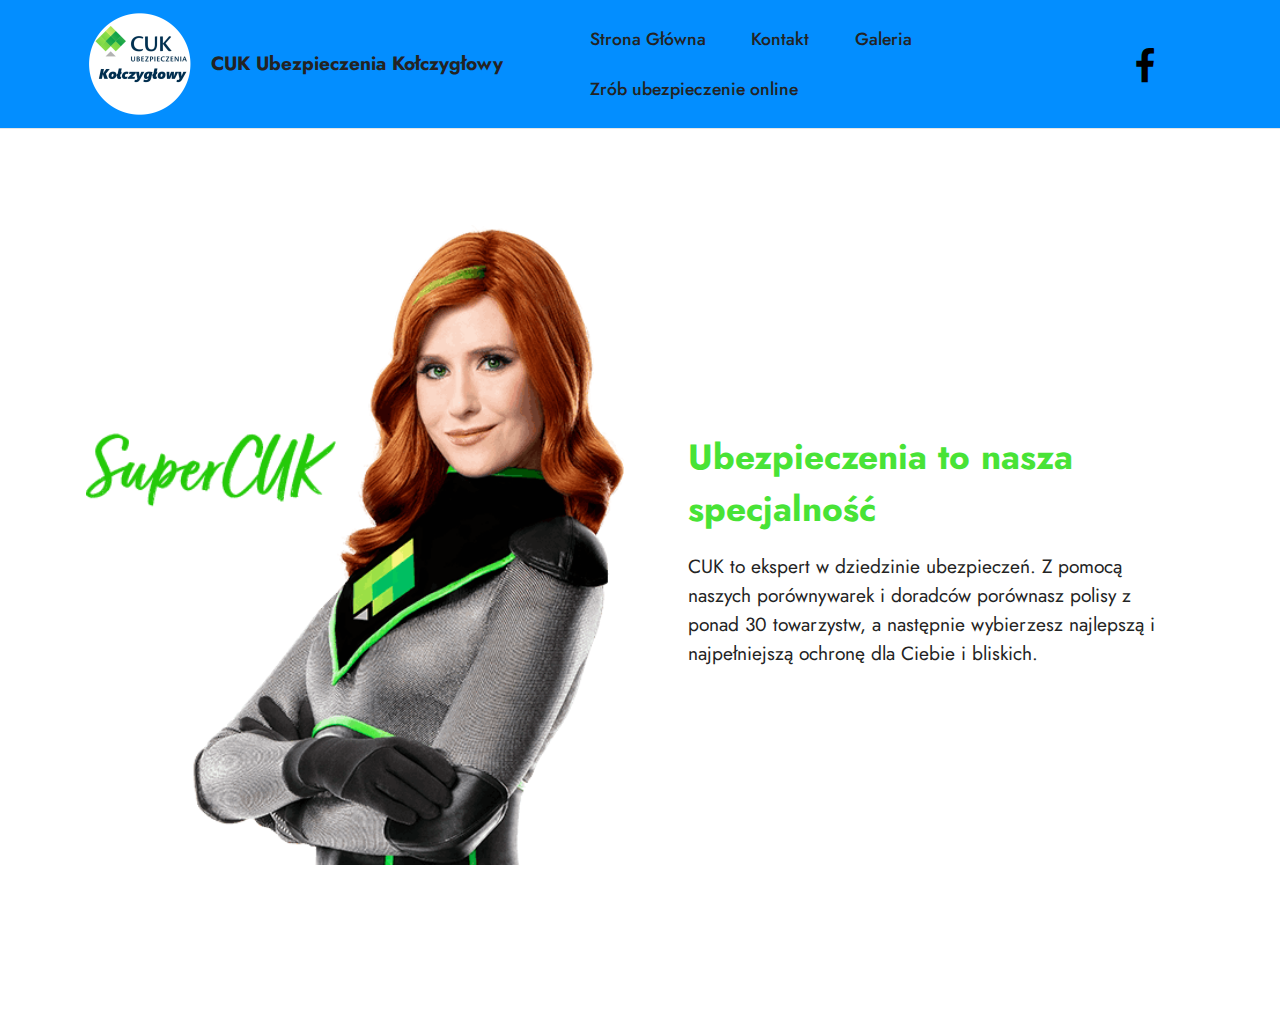
<file: index.html>
<!DOCTYPE html>
<html  >
<head>
  <!-- Site made with Mobirise Website Builder v5.3.10, https://mobirise.com -->
  <meta charset="UTF-8">
  <meta http-equiv="X-UA-Compatible" content="IE=edge">
  <meta name="generator" content="Mobirise v5.3.10, mobirise.com">
  <meta name="viewport" content="width=device-width, initial-scale=1, minimum-scale=1">
  <link rel="shortcut icon" href="assets/images/logo-okrge-224x224.png" type="image/x-icon">
  <meta name="description" content="">
  
  
  <title>Home</title>
  <link rel="stylesheet" href="assets/tether/tether.min.css">
  <link rel="stylesheet" href="assets/bootstrap/css/bootstrap.min.css">
  <link rel="stylesheet" href="assets/bootstrap/css/bootstrap-grid.min.css">
  <link rel="stylesheet" href="assets/bootstrap/css/bootstrap-reboot.min.css">
  <link rel="stylesheet" href="assets/animatecss/animate.css">
  <link rel="stylesheet" href="assets/dropdown/css/style.css">
  <link rel="stylesheet" href="assets/socicon/css/styles.css">
  <link rel="stylesheet" href="assets/theme/css/style.css">
  <link rel="preload" href="https://fonts.googleapis.com/css?family=Jost:100,200,300,400,500,600,700,800,900,100i,200i,300i,400i,500i,600i,700i,800i,900i&display=swap" as="style" onload="this.onload=null;this.rel='stylesheet'">
  <noscript><link rel="stylesheet" href="https://fonts.googleapis.com/css?family=Jost:100,200,300,400,500,600,700,800,900,100i,200i,300i,400i,500i,600i,700i,800i,900i&display=swap"></noscript>
  <link rel="preload" as="style" href="assets/mobirise/css/mbr-additional.css"><link rel="stylesheet" href="assets/mobirise/css/mbr-additional.css" type="text/css">
  
  
  
  
</head>
<body>
  
  <section class="menu cid-s48OLK6784" once="menu" id="menu1-h">
    
    <nav class="navbar navbar-dropdown navbar-expand-lg">
        <div class="container">
            <div class="navbar-brand">
                <span class="navbar-logo">
                    
                        <img src="assets/images/logo-okrge-224x224.png" alt="logo" style="height: 7rem;">
                    
                </span>
                <span class="navbar-caption-wrap"><a class="navbar-caption text-black text-primary display-7" href="https://www.facebook.com/CUK-Ubezpieczenia-Ko%C5%82czyg%C5%82owy-104317448495179/?ref=pages_you_manage" target="_blank">CUK Ubezpieczenia Kołczygłowy</a></span>
            </div>
            <button class="navbar-toggler" type="button" data-toggle="collapse" data-target="#navbarSupportedContent" aria-controls="navbarNavAltMarkup" aria-expanded="false" aria-label="Toggle navigation">
                <div class="hamburger">
                    <span></span>
                    <span></span>
                    <span></span>
                    <span></span>
                </div>
            </button>
            <div class="collapse navbar-collapse" id="navbarSupportedContent">
                <ul class="navbar-nav nav-dropdown nav-right" data-app-modern-menu="true"><li class="nav-item"><a class="nav-link link text-black text-primary display-4" href="index.html">Strona Główna</a></li><li class="nav-item"><a class="nav-link link text-black text-primary display-4" href="Kontakt.html">Kontakt</a></li><li class="nav-item"><a class="nav-link link text-black text-primary display-4" href="Galeria.html">Galeria</a></li><li class="nav-item"><a class="nav-link link text-black text-primary display-4" href="Ubezpieczenia online.html">Zrób ubezpieczenie online</a></li></ul>
                <div class="icons-menu">
                    <a class="iconfont-wrapper" href="https://www.facebook.com/CUK-Ubezpieczenia-Ko%C5%82czyg%C5%82owy-104317448495179/?ref=pages_you_manage" target="_blank">
                        <span class="p-2 mbr-iconfont socicon-facebook socicon" style="font-size: 34px;"></span>
                    </a>
                    
                    
                    
                </div>
                
            </div>
        </div>
    </nav>

</section>

<section class="image1 cid-sDl5ebKGd7" id="image1-w">
    

    

    <div class="container">
        <div class="row align-items-center">
            <div class="col-12 col-lg-6">
                <div class="image-wrapper">
                    <img src="assets/images/ruda-1-465x553.png" alt="">
                    <p class="mbr-description mbr-fonts-style pt-2 align-center display-4"></p>
                </div>
            </div>
            <div class="col-12 col-lg">
                <div class="text-wrapper">
                    <h3 class="mbr-section-title mbr-fonts-style mb-3 display-5"><strong>Ubezpieczenia to nasza specjalność</strong></h3>
                    <p class="mbr-text mbr-fonts-style display-7">CUK to ekspert w dziedzinie ubezpieczeń. Z pomocą naszych porównywarek i doradców porównasz polisy z ponad 30 towarzystw, a następnie wybierzesz najlepszą i najpełniejszą ochronę dla Ciebie i bliskich.</p>
                </div>
            </div>
        </div>
    </div>
</section><section style="background-color: #fff; font-family: -apple-system, BlinkMacSystemFont, 'Segoe UI', 'Roboto', 'Helvetica Neue', Arial, sans-serif; color:#aaa; font-size:12px; padding: 0; align-items: center; display: flex;"><a href="https://mobirise.site/f" style="flex: 1 1; height: 3rem; padding-left: 1rem;"></a><p style="flex: 0 0 auto; margin:0; padding-right:1rem;"><a href="https://mobirise.site/d" style="color:#aaa;">This web page</a> was made with Mobirise</p></section><script src="assets/web/assets/jquery/jquery.min.js"></script>  <script src="assets/popper/popper.min.js"></script>  <script src="assets/tether/tether.min.js"></script>  <script src="assets/bootstrap/js/bootstrap.min.js"></script>  <script src="assets/smoothscroll/smooth-scroll.js"></script>  <script src="assets/viewportchecker/jquery.viewportchecker.js"></script>  <script src="assets/dropdown/js/nav-dropdown.js"></script>  <script src="assets/dropdown/js/navbar-dropdown.js"></script>  <script src="assets/touchswipe/jquery.touch-swipe.min.js"></script>  <script src="assets/theme/js/script.js"></script>  
  
  
 <div id="scrollToTop" class="scrollToTop mbr-arrow-up"><a style="text-align: center;"><i class="mbr-arrow-up-icon mbr-arrow-up-icon-cm cm-icon cm-icon-smallarrow-up"></i></a></div>
    <input name="animation" type="hidden">
  </body>
</html>
</file>
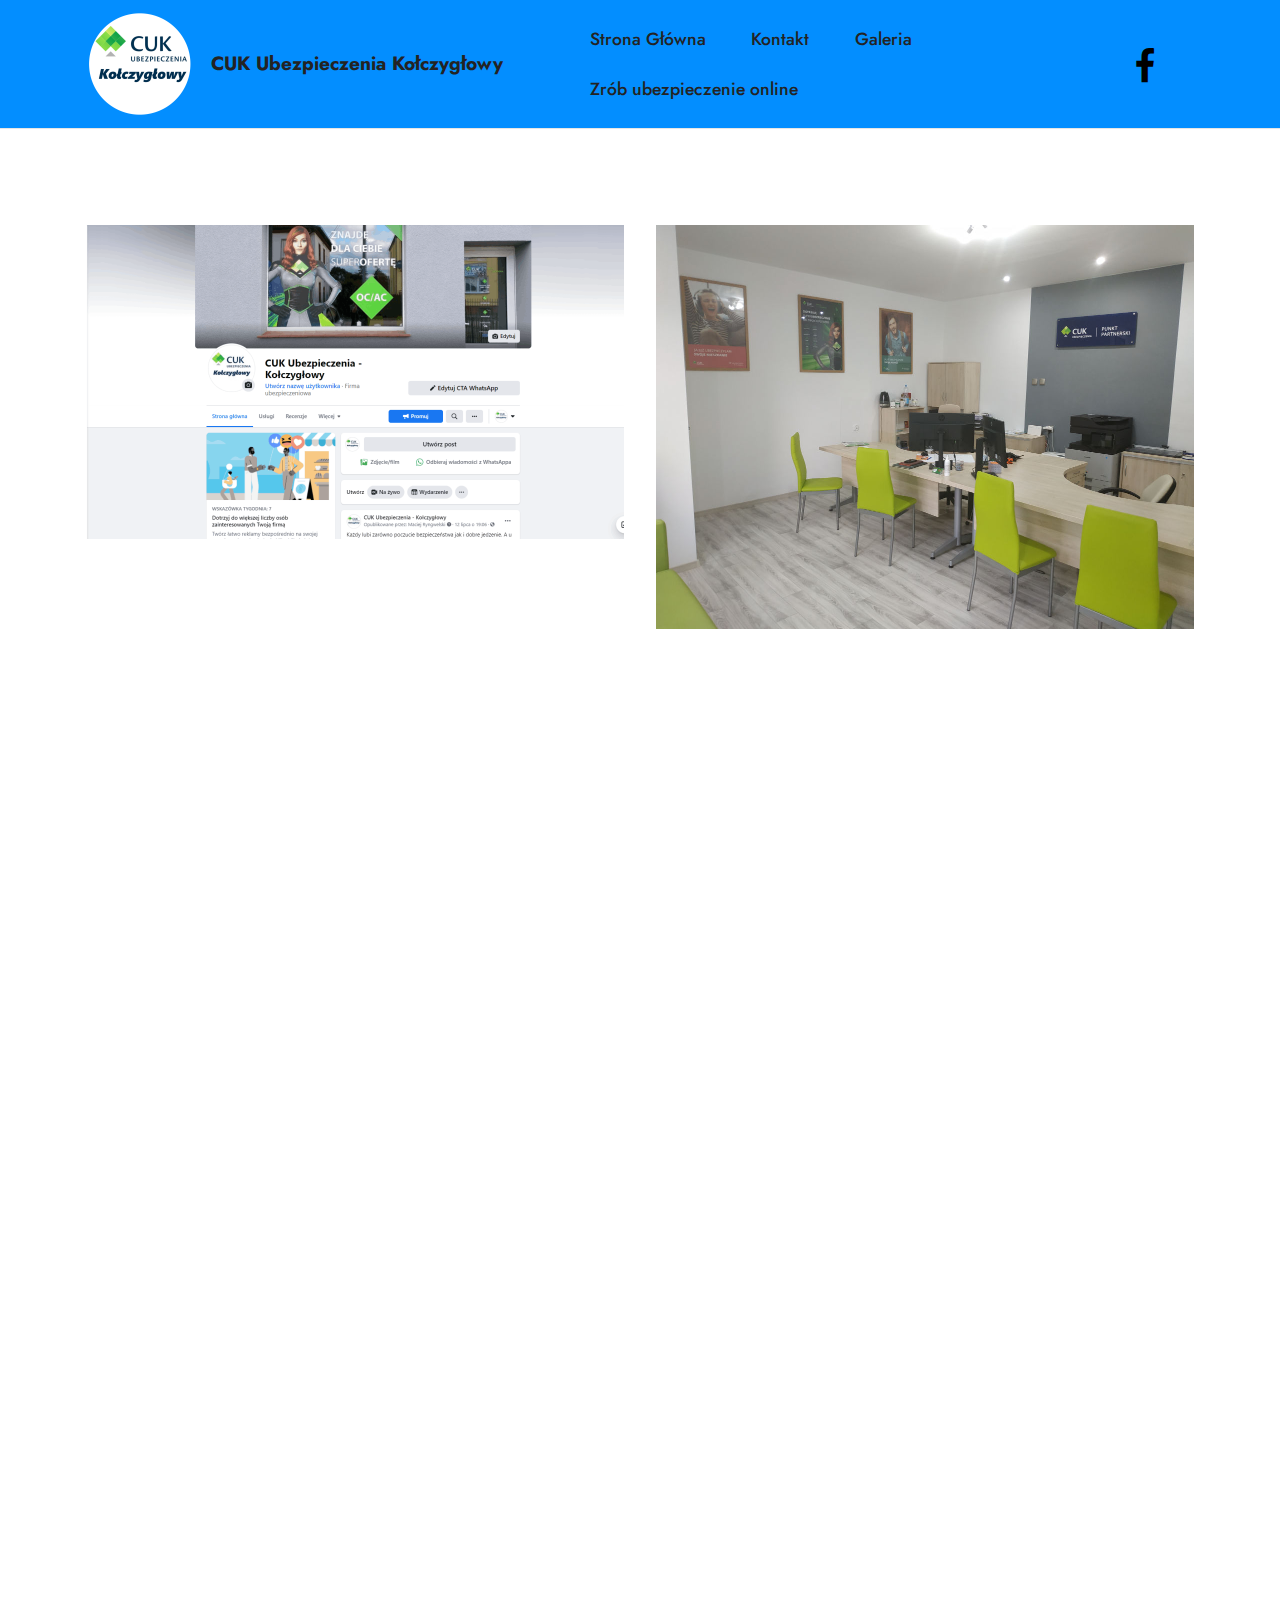
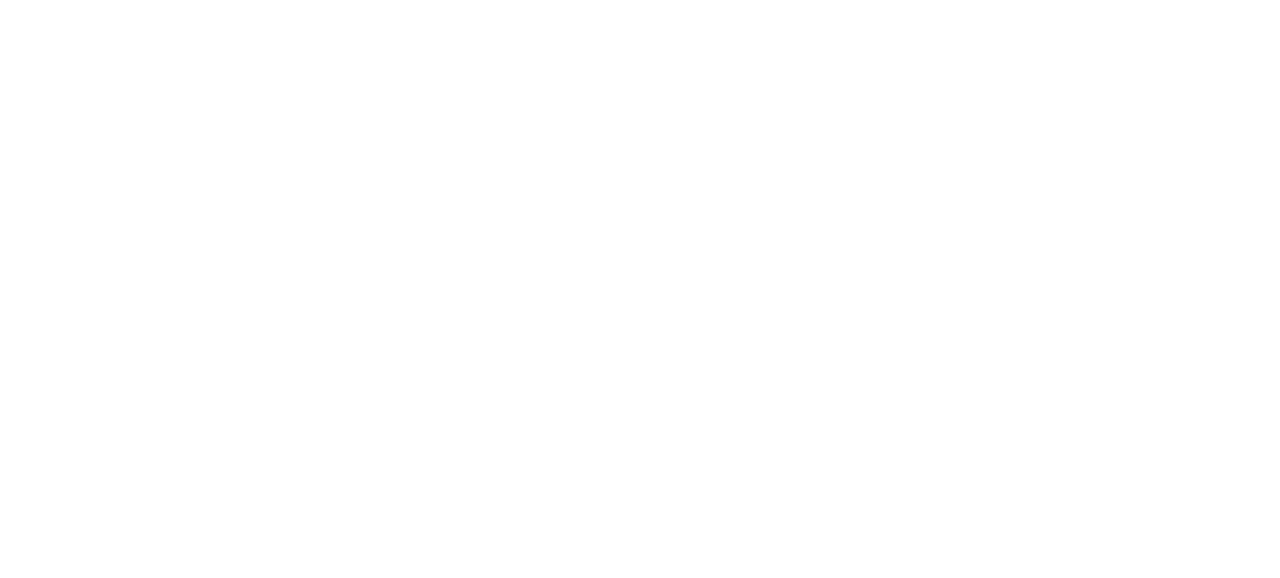
<file: Galeria.html>
<!DOCTYPE html>
<html  >
<head>
  <!-- Site made with Mobirise Website Builder v5.3.10, https://mobirise.com -->
  <meta charset="UTF-8">
  <meta http-equiv="X-UA-Compatible" content="IE=edge">
  <meta name="generator" content="Mobirise v5.3.10, mobirise.com">
  <meta name="viewport" content="width=device-width, initial-scale=1, minimum-scale=1">
  <link rel="shortcut icon" href="assets/images/logo-okrge-224x224.png" type="image/x-icon">
  <meta name="description" content="">
  
  
  <title>Galeria</title>
  <link rel="stylesheet" href="assets/tether/tether.min.css">
  <link rel="stylesheet" href="assets/bootstrap/css/bootstrap.min.css">
  <link rel="stylesheet" href="assets/bootstrap/css/bootstrap-grid.min.css">
  <link rel="stylesheet" href="assets/bootstrap/css/bootstrap-reboot.min.css">
  <link rel="stylesheet" href="assets/animatecss/animate.css">
  <link rel="stylesheet" href="assets/dropdown/css/style.css">
  <link rel="stylesheet" href="assets/socicon/css/styles.css">
  <link rel="stylesheet" href="assets/theme/css/style.css">
  <link rel="preload" href="https://fonts.googleapis.com/css?family=Jost:100,200,300,400,500,600,700,800,900,100i,200i,300i,400i,500i,600i,700i,800i,900i&display=swap" as="style" onload="this.onload=null;this.rel='stylesheet'">
  <noscript><link rel="stylesheet" href="https://fonts.googleapis.com/css?family=Jost:100,200,300,400,500,600,700,800,900,100i,200i,300i,400i,500i,600i,700i,800i,900i&display=swap"></noscript>
  <link rel="preload" as="style" href="assets/mobirise/css/mbr-additional.css"><link rel="stylesheet" href="assets/mobirise/css/mbr-additional.css" type="text/css">
  
  
  
  
</head>
<body>
  
  <section class="menu cid-s48OLK6784" once="menu" id="menu1-t">
    
    <nav class="navbar navbar-dropdown navbar-expand-lg">
        <div class="container">
            <div class="navbar-brand">
                <span class="navbar-logo">
                    
                        <img src="assets/images/logo-okrge-224x224.png" alt="logo" style="height: 7rem;">
                    
                </span>
                <span class="navbar-caption-wrap"><a class="navbar-caption text-black text-primary display-7" href="https://www.facebook.com/CUK-Ubezpieczenia-Ko%C5%82czyg%C5%82owy-104317448495179/?ref=pages_you_manage" target="_blank">CUK Ubezpieczenia Kołczygłowy</a></span>
            </div>
            <button class="navbar-toggler" type="button" data-toggle="collapse" data-target="#navbarSupportedContent" aria-controls="navbarNavAltMarkup" aria-expanded="false" aria-label="Toggle navigation">
                <div class="hamburger">
                    <span></span>
                    <span></span>
                    <span></span>
                    <span></span>
                </div>
            </button>
            <div class="collapse navbar-collapse" id="navbarSupportedContent">
                <ul class="navbar-nav nav-dropdown nav-right" data-app-modern-menu="true"><li class="nav-item"><a class="nav-link link text-black text-primary display-4" href="index.html">Strona Główna</a></li><li class="nav-item"><a class="nav-link link text-black text-primary display-4" href="Kontakt.html">Kontakt</a></li><li class="nav-item"><a class="nav-link link text-black text-primary display-4" href="Galeria.html">Galeria</a></li><li class="nav-item"><a class="nav-link link text-black text-primary display-4" href="Ubezpieczenia online.html">Zrób ubezpieczenie online</a></li></ul>
                <div class="icons-menu">
                    <a class="iconfont-wrapper" href="https://www.facebook.com/CUK-Ubezpieczenia-Ko%C5%82czyg%C5%82owy-104317448495179/?ref=pages_you_manage" target="_blank">
                        <span class="p-2 mbr-iconfont socicon-facebook socicon" style="font-size: 34px;"></span>
                    </a>
                    
                    
                    
                </div>
                
            </div>
        </div>
    </nav>

</section>

<section class="image4 cid-sDxX8Jm5vI" id="image4-14">
    

    

    <div class="container">
        <div class="row">
            <div class="col-12 col-lg-6">
                <div class="image-wrapper">
                    <img src="assets/images/img-20210718-200910-1076x807.jpg" alt="">
                    <p class="mbr-text mbr-fonts-style mt-2 align-center display-4"></p>
                </div>
            </div>
            <div class="col-12 col-lg-6">
                <div class="image-wrapper">
                    <a href="https://www.facebook.com/CUK-Ubezpieczenia-Ko%C5%82czyg%C5%82owy-104317448495179/?ref=pages_you_manage" target="_blank"><img src="assets/images/zrzut-ekranu-80-1076x628.png" alt=""></a>
                    <p class="mbr-text mbr-fonts-style mt-2 align-center display-4"></p>
                </div>
            </div>
        </div>
    </div>
</section>

<section class="image4 cid-sDl4fz5Ue7" id="image4-v">
    

    

    <div class="container">
        <div class="row">
            <div class="col-12 col-lg-6">
                <div class="image-wrapper">
                    <img src="assets/images/img-20210718-200825-1076x807.jpg" alt="">
                    <p class="mbr-text mbr-fonts-style mt-2 align-center display-4"></p>
                </div>
            </div>
            <div class="col-12 col-lg-6">
                <div class="image-wrapper">
                    <img src="assets/images/217519216-134180815508842-7329787682171479364-n-1076x807.jpg" alt="">
                    <p class="mbr-text mbr-fonts-style mt-2 align-center display-4"></p>
                </div>
            </div>
        </div>
    </div>
</section>

<section class="image4 cid-sDl3VKIQhy" id="image4-u">
    

    

    <div class="container">
        <div class="row">
            <div class="col-12 col-lg-6">
                <div class="image-wrapper">
                    <img src="assets/images/183850603-105523531707904-5101670474240790187-n-1076x605.jpg" alt="">
                    <p class="mbr-text mbr-fonts-style mt-2 align-center display-4"></p>
                </div>
            </div>
            <div class="col-12 col-lg-6">
                <div class="image-wrapper">
                    <img src="assets/images/logo-kwadrat-1076x1076.jpg" alt="logo">
                    <p class="mbr-text mbr-fonts-style mt-2 align-center display-4"></p>
                </div>
            </div>
        </div>
    </div>
</section><section style="background-color: #fff; font-family: -apple-system, BlinkMacSystemFont, 'Segoe UI', 'Roboto', 'Helvetica Neue', Arial, sans-serif; color:#aaa; font-size:12px; padding: 0; align-items: center; display: flex;"><a href="https://mobirise.site/e" style="flex: 1 1; height: 3rem; padding-left: 1rem;"></a><p style="flex: 0 0 auto; margin:0; padding-right:1rem;">How to set up a site - <a href="https://mobirise.site/x" style="color:#aaa;">Click here</a></p></section><script src="assets/web/assets/jquery/jquery.min.js"></script>  <script src="assets/popper/popper.min.js"></script>  <script src="assets/tether/tether.min.js"></script>  <script src="assets/bootstrap/js/bootstrap.min.js"></script>  <script src="assets/smoothscroll/smooth-scroll.js"></script>  <script src="assets/viewportchecker/jquery.viewportchecker.js"></script>  <script src="assets/dropdown/js/nav-dropdown.js"></script>  <script src="assets/dropdown/js/navbar-dropdown.js"></script>  <script src="assets/touchswipe/jquery.touch-swipe.min.js"></script>  <script src="assets/theme/js/script.js"></script>  
  
  
 <div id="scrollToTop" class="scrollToTop mbr-arrow-up"><a style="text-align: center;"><i class="mbr-arrow-up-icon mbr-arrow-up-icon-cm cm-icon cm-icon-smallarrow-up"></i></a></div>
    <input name="animation" type="hidden">
  </body>
</html>
</file>
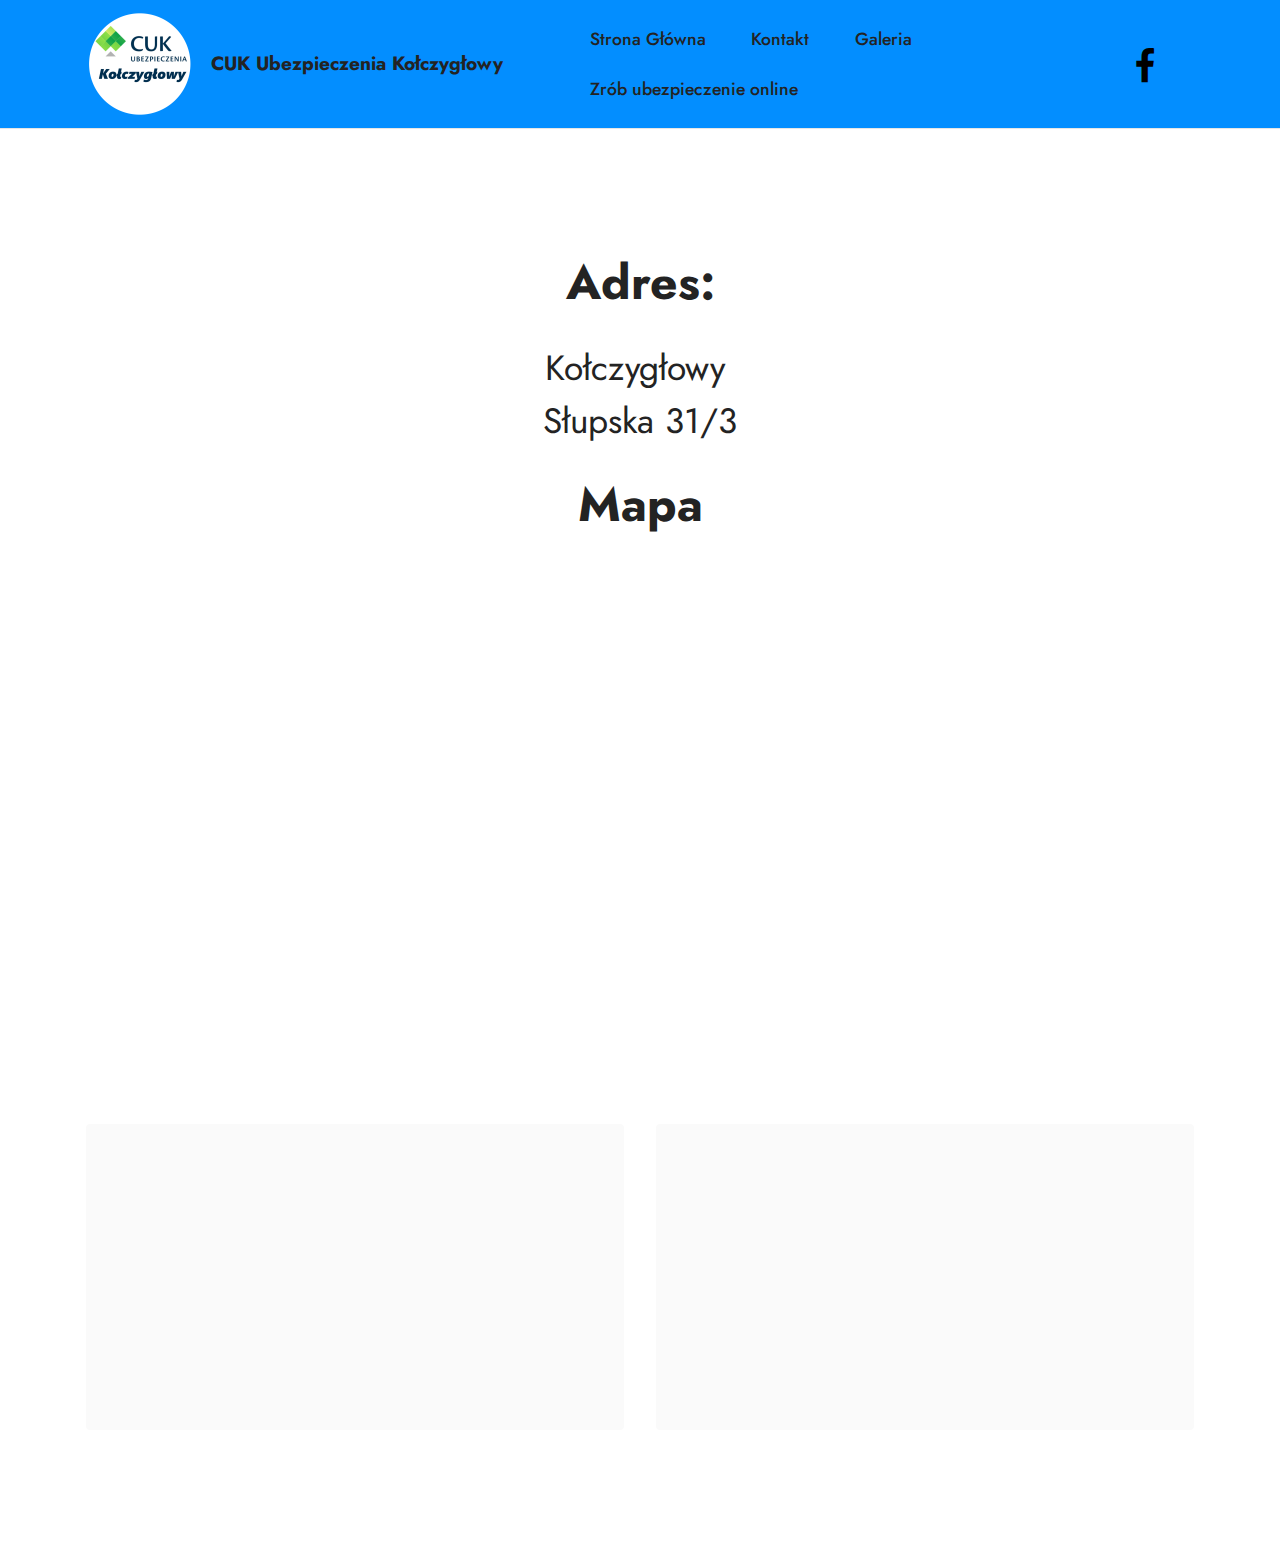
<file: Kontakt.html>
<!DOCTYPE html>
<html  >
<head>
  <!-- Site made with Mobirise Website Builder v5.3.10, https://mobirise.com -->
  <meta charset="UTF-8">
  <meta http-equiv="X-UA-Compatible" content="IE=edge">
  <meta name="generator" content="Mobirise v5.3.10, mobirise.com">
  <meta name="viewport" content="width=device-width, initial-scale=1, minimum-scale=1">
  <link rel="shortcut icon" href="assets/images/logo-okrge-224x224.png" type="image/x-icon">
  <meta name="description" content="">
  
  
  <title>Kontakt</title>
  <link rel="stylesheet" href="assets/web/assets/mobirise-icons2/mobirise2.css">
  <link rel="stylesheet" href="assets/tether/tether.min.css">
  <link rel="stylesheet" href="assets/bootstrap/css/bootstrap.min.css">
  <link rel="stylesheet" href="assets/bootstrap/css/bootstrap-grid.min.css">
  <link rel="stylesheet" href="assets/bootstrap/css/bootstrap-reboot.min.css">
  <link rel="stylesheet" href="assets/animatecss/animate.css">
  <link rel="stylesheet" href="assets/dropdown/css/style.css">
  <link rel="stylesheet" href="assets/socicon/css/styles.css">
  <link rel="stylesheet" href="assets/theme/css/style.css">
  <link rel="preload" href="https://fonts.googleapis.com/css?family=Jost:100,200,300,400,500,600,700,800,900,100i,200i,300i,400i,500i,600i,700i,800i,900i&display=swap" as="style" onload="this.onload=null;this.rel='stylesheet'">
  <noscript><link rel="stylesheet" href="https://fonts.googleapis.com/css?family=Jost:100,200,300,400,500,600,700,800,900,100i,200i,300i,400i,500i,600i,700i,800i,900i&display=swap"></noscript>
  <link rel="preload" as="style" href="assets/mobirise/css/mbr-additional.css"><link rel="stylesheet" href="assets/mobirise/css/mbr-additional.css" type="text/css">
  
  
  
  
</head>
<body>
  
  <section class="menu cid-s48OLK6784" once="menu" id="menu1-m">
    
    <nav class="navbar navbar-dropdown navbar-expand-lg">
        <div class="container">
            <div class="navbar-brand">
                <span class="navbar-logo">
                    
                        <img src="assets/images/logo-okrge-224x224.png" alt="logo" style="height: 7rem;">
                    
                </span>
                <span class="navbar-caption-wrap"><a class="navbar-caption text-black text-primary display-7" href="https://www.facebook.com/CUK-Ubezpieczenia-Ko%C5%82czyg%C5%82owy-104317448495179/?ref=pages_you_manage" target="_blank">CUK Ubezpieczenia Kołczygłowy</a></span>
            </div>
            <button class="navbar-toggler" type="button" data-toggle="collapse" data-target="#navbarSupportedContent" aria-controls="navbarNavAltMarkup" aria-expanded="false" aria-label="Toggle navigation">
                <div class="hamburger">
                    <span></span>
                    <span></span>
                    <span></span>
                    <span></span>
                </div>
            </button>
            <div class="collapse navbar-collapse" id="navbarSupportedContent">
                <ul class="navbar-nav nav-dropdown nav-right" data-app-modern-menu="true"><li class="nav-item"><a class="nav-link link text-black text-primary display-4" href="index.html">Strona Główna</a></li><li class="nav-item"><a class="nav-link link text-black text-primary display-4" href="Kontakt.html">Kontakt</a></li><li class="nav-item"><a class="nav-link link text-black text-primary display-4" href="Galeria.html">Galeria</a></li><li class="nav-item"><a class="nav-link link text-black text-primary display-4" href="Ubezpieczenia online.html">Zrób ubezpieczenie online</a></li></ul>
                <div class="icons-menu">
                    <a class="iconfont-wrapper" href="https://www.facebook.com/CUK-Ubezpieczenia-Ko%C5%82czyg%C5%82owy-104317448495179/?ref=pages_you_manage" target="_blank">
                        <span class="p-2 mbr-iconfont socicon-facebook socicon" style="font-size: 34px;"></span>
                    </a>
                    
                    
                    
                </div>
                
            </div>
        </div>
    </nav>

</section>

<section class="content4 cid-sDl0kLWjes" id="content4-o">
    
    
    <div class="container">
        <div class="row justify-content-center">
            <div class="title col-md-12 col-lg-10">
                <h3 class="mbr-section-title mbr-fonts-style align-center mb-4 display-2"><strong>Adres:</strong></h3>
                <h4 class="mbr-section-subtitle align-center mbr-fonts-style mb-4 display-5">Kołczygłowy&nbsp;<br>Słupska 31/3</h4>
                
            </div>
        </div>
    </div>
</section>

<section class="map1 cid-sDl0G6cQ7I" id="map1-r">
    
    
    <div class="container">
        <div class="mbr-section-head mb-4">
            <h3 class="mbr-section-title mbr-fonts-style align-center mb-0 display-2">
                <strong>Mapa</strong></h3>
            
        </div>
        <div class="google-map"><iframe frameborder="0" style="border:0" src="https://www.google.com/maps/embed/v1/place?key=AIzaSyCNveGQ9bfpKFwWzQLLftrR9hNiHwdqQG8&amp;q=350 5th Ave, New York, NY 10118" allowfullscreen=""></iframe></div>
    </div>
</section>

<section class="contacts1 cid-sDl17JYlnk" id="contacts1-s">

    

    
    <div class="container">
        <div class="mbr-section-head">
            <h3 class="mbr-section-title mbr-fonts-style align-center mb-0 display-2"></h3>
            <h4 class="mbr-section-subtitle mbr-fonts-style align-center mb-0 mt-2 display-5"></h4>
        </div>
        <div class="row justify-content-center mt-4">
            <div class="card col-12 col-lg-6">
                <div class="card-wrapper">
                    <div class="card-box align-center">
                        <div class="image-wrapper">
                            <a href="mailto:ubezpieczenia@filmar.tech"><span class="mbr-iconfont mobi-mbri-letter mobi-mbri"></span></a>
                        </div>
                        <h4 class="card-title mbr-fonts-style mb-2 display-2">
                            <strong>Email</strong>
                        </h4>
                        <p class="mbr-text mbr-fonts-style mb-2 display-4"></p>
                        <h5 class="link mbr-fonts-style display-7">ubezpieczenia@filmar.tech</h5>
                    </div>
                </div>
            </div>
            <div class="card col-12 col-lg-6">
                <div class="card-wrapper">
                    <div class="card-box align-center">
                        <div class="image-wrapper">
                            <a href="tel:572 853 248"><span class="mbr-iconfont mobi-mbri-mobile-2 mobi-mbri"></span></a>
                        </div>
                        <h4 class="card-title mbr-fonts-style align-center mb-2 display-2"><strong>Telefon</strong></h4>
                        <p class="mbr-text mbr-fonts-style mb-2 display-4"></p>
                        <h5 class="link mbr-black mbr-fonts-style display-7">572 853 248</h5>
                    </div>
                </div>
            </div>
        </div>
    </div>
</section><section style="background-color: #fff; font-family: -apple-system, BlinkMacSystemFont, 'Segoe UI', 'Roboto', 'Helvetica Neue', Arial, sans-serif; color:#aaa; font-size:12px; padding: 0; align-items: center; display: flex;"><a href="https://mobirise.site/k" style="flex: 1 1; height: 3rem; padding-left: 1rem;"></a><p style="flex: 0 0 auto; margin:0; padding-right:1rem;">Mobirise web page software - <a href="https://mobirise.site/n" style="color:#aaa;">More info</a></p></section><script src="assets/web/assets/jquery/jquery.min.js"></script>  <script src="assets/popper/popper.min.js"></script>  <script src="assets/tether/tether.min.js"></script>  <script src="assets/bootstrap/js/bootstrap.min.js"></script>  <script src="assets/smoothscroll/smooth-scroll.js"></script>  <script src="assets/viewportchecker/jquery.viewportchecker.js"></script>  <script src="assets/dropdown/js/nav-dropdown.js"></script>  <script src="assets/dropdown/js/navbar-dropdown.js"></script>  <script src="assets/touchswipe/jquery.touch-swipe.min.js"></script>  <script src="assets/theme/js/script.js"></script>  
  
  
 <div id="scrollToTop" class="scrollToTop mbr-arrow-up"><a style="text-align: center;"><i class="mbr-arrow-up-icon mbr-arrow-up-icon-cm cm-icon cm-icon-smallarrow-up"></i></a></div>
    <input name="animation" type="hidden">
  </body>
</html>
</file>
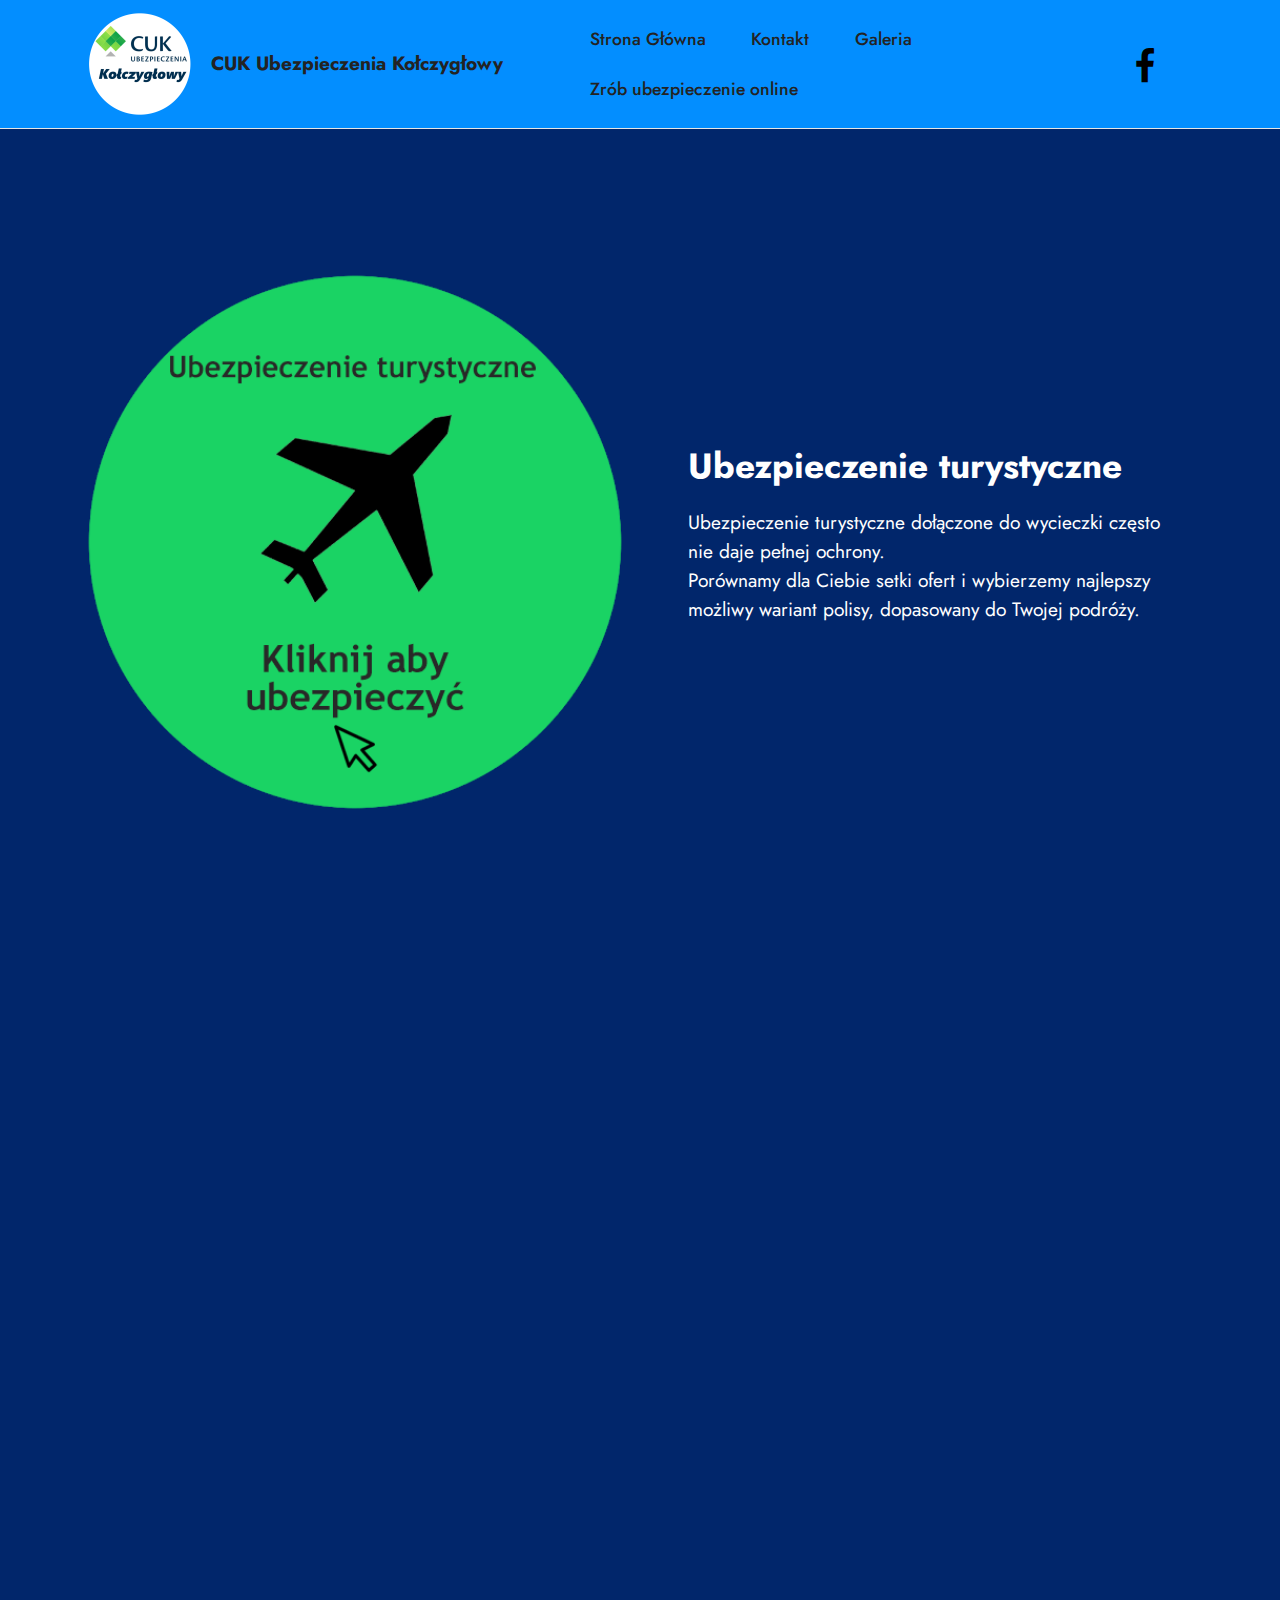
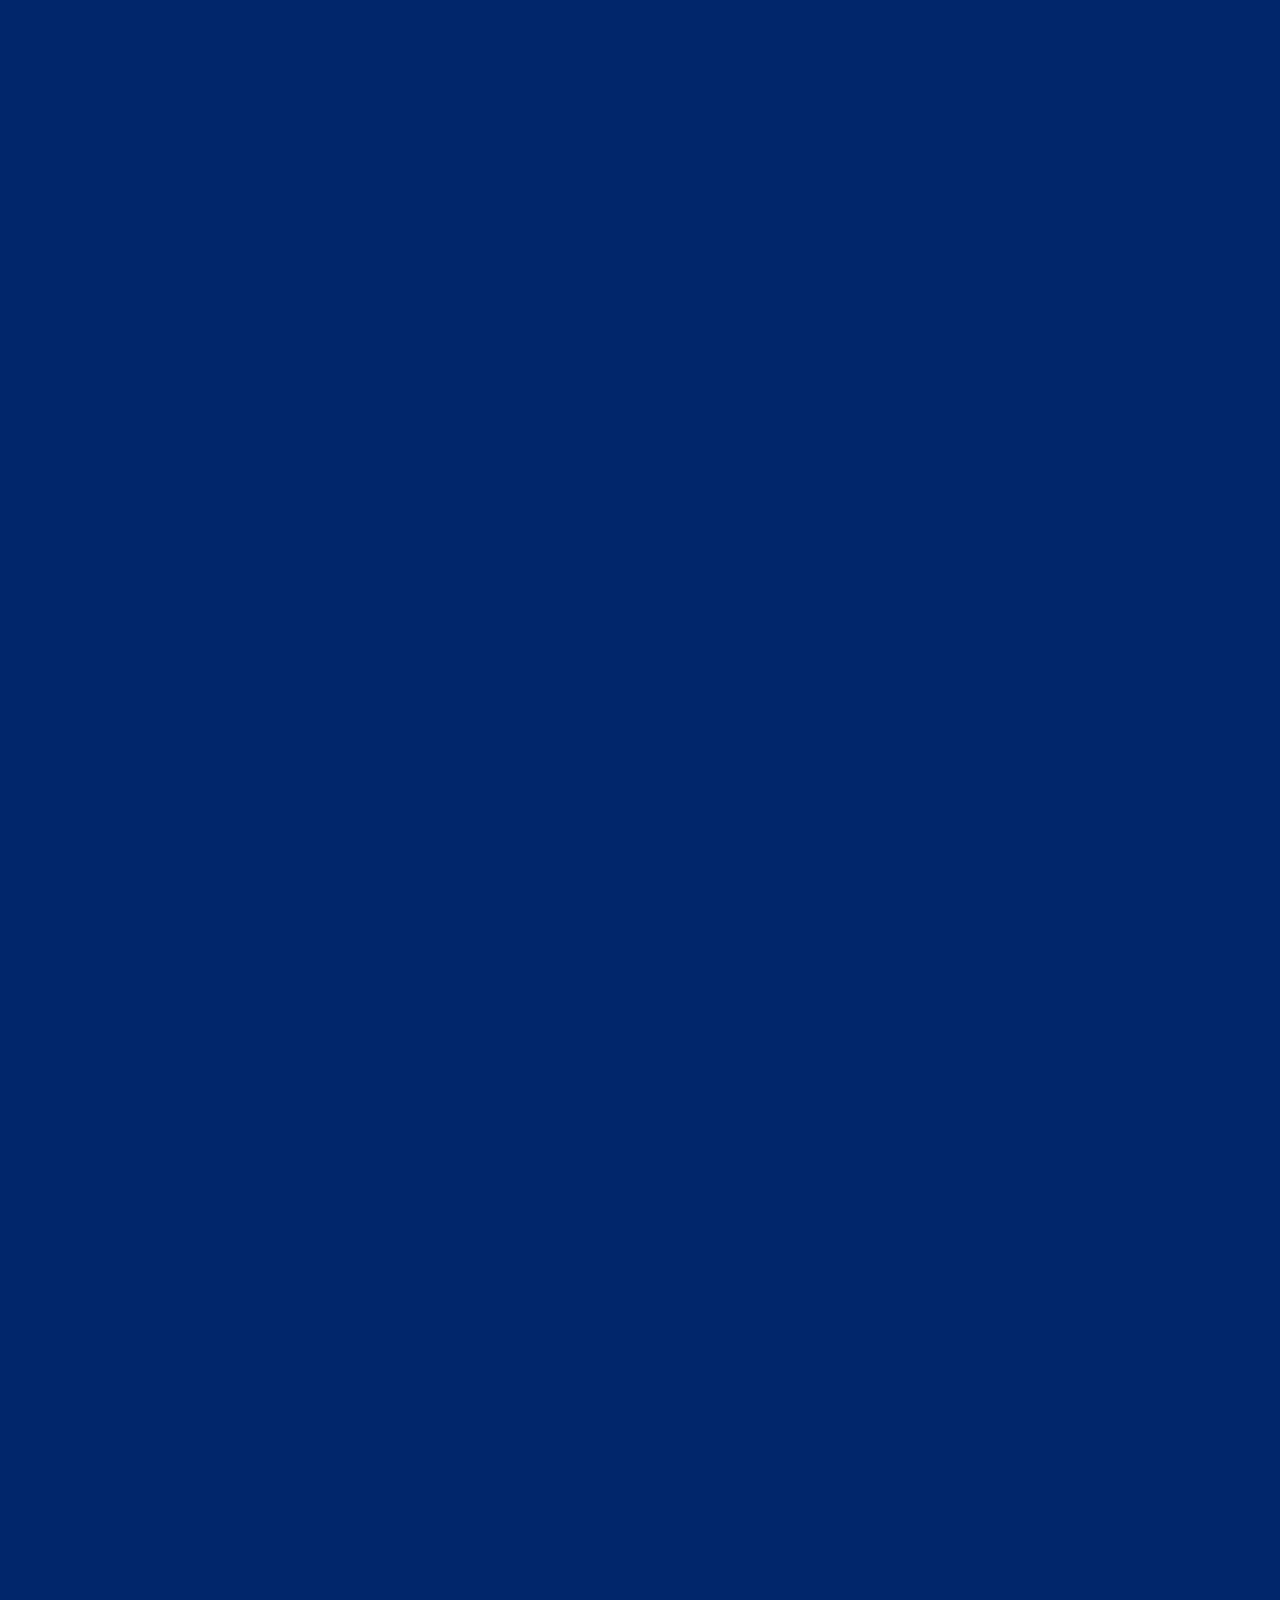
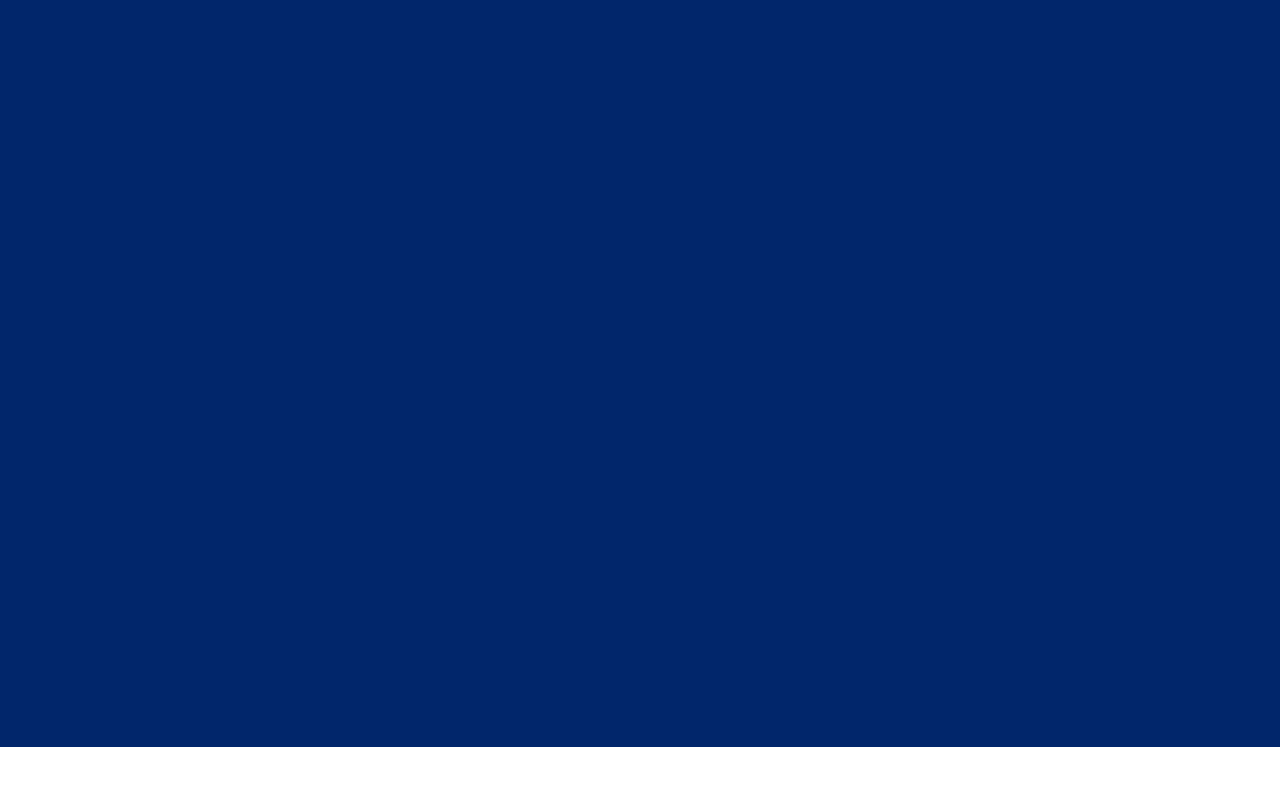
<file: Ubezpieczenia online.html>
<!DOCTYPE html>
<html  >
<head>
  <!-- Site made with Mobirise Website Builder v5.3.10, https://mobirise.com -->
  <meta charset="UTF-8">
  <meta http-equiv="X-UA-Compatible" content="IE=edge">
  <meta name="generator" content="Mobirise v5.3.10, mobirise.com">
  <meta name="viewport" content="width=device-width, initial-scale=1, minimum-scale=1">
  <link rel="shortcut icon" href="assets/images/logo-okrge-224x224.png" type="image/x-icon">
  <meta name="description" content="">
  
  
  <title>Ubezpieczenia online</title>
  <link rel="stylesheet" href="assets/tether/tether.min.css">
  <link rel="stylesheet" href="assets/bootstrap/css/bootstrap.min.css">
  <link rel="stylesheet" href="assets/bootstrap/css/bootstrap-grid.min.css">
  <link rel="stylesheet" href="assets/bootstrap/css/bootstrap-reboot.min.css">
  <link rel="stylesheet" href="assets/animatecss/animate.css">
  <link rel="stylesheet" href="assets/dropdown/css/style.css">
  <link rel="stylesheet" href="assets/socicon/css/styles.css">
  <link rel="stylesheet" href="assets/theme/css/style.css">
  <link rel="preload" href="https://fonts.googleapis.com/css?family=Jost:100,200,300,400,500,600,700,800,900,100i,200i,300i,400i,500i,600i,700i,800i,900i&display=swap" as="style" onload="this.onload=null;this.rel='stylesheet'">
  <noscript><link rel="stylesheet" href="https://fonts.googleapis.com/css?family=Jost:100,200,300,400,500,600,700,800,900,100i,200i,300i,400i,500i,600i,700i,800i,900i&display=swap"></noscript>
  <link rel="preload" as="style" href="assets/mobirise/css/mbr-additional.css"><link rel="stylesheet" href="assets/mobirise/css/mbr-additional.css" type="text/css">
  
  
  
  
</head>
<body>
  
  <section class="menu cid-s48OLK6784" once="menu" id="menu1-x">
    
    <nav class="navbar navbar-dropdown navbar-expand-lg">
        <div class="container">
            <div class="navbar-brand">
                <span class="navbar-logo">
                    
                        <img src="assets/images/logo-okrge-224x224.png" alt="logo" style="height: 7rem;">
                    
                </span>
                <span class="navbar-caption-wrap"><a class="navbar-caption text-black text-primary display-7" href="https://www.facebook.com/CUK-Ubezpieczenia-Ko%C5%82czyg%C5%82owy-104317448495179/?ref=pages_you_manage" target="_blank">CUK Ubezpieczenia Kołczygłowy</a></span>
            </div>
            <button class="navbar-toggler" type="button" data-toggle="collapse" data-target="#navbarSupportedContent" aria-controls="navbarNavAltMarkup" aria-expanded="false" aria-label="Toggle navigation">
                <div class="hamburger">
                    <span></span>
                    <span></span>
                    <span></span>
                    <span></span>
                </div>
            </button>
            <div class="collapse navbar-collapse" id="navbarSupportedContent">
                <ul class="navbar-nav nav-dropdown nav-right" data-app-modern-menu="true"><li class="nav-item"><a class="nav-link link text-black text-primary display-4" href="index.html">Strona Główna</a></li><li class="nav-item"><a class="nav-link link text-black text-primary display-4" href="Kontakt.html">Kontakt</a></li><li class="nav-item"><a class="nav-link link text-black text-primary display-4" href="Galeria.html">Galeria</a></li><li class="nav-item"><a class="nav-link link text-black text-primary display-4" href="Ubezpieczenia online.html">Zrób ubezpieczenie online</a></li></ul>
                <div class="icons-menu">
                    <a class="iconfont-wrapper" href="https://www.facebook.com/CUK-Ubezpieczenia-Ko%C5%82czyg%C5%82owy-104317448495179/?ref=pages_you_manage" target="_blank">
                        <span class="p-2 mbr-iconfont socicon-facebook socicon" style="font-size: 34px;"></span>
                    </a>
                    
                    
                    
                </div>
                
            </div>
        </div>
    </nav>

</section>

<section class="image1 cid-sDlaz7NHL9" id="image1-z">
    

    

    <div class="container">
        <div class="row align-items-center">
            <div class="col-12 col-lg-6">
                <div class="image-wrapper">
                    <a href="https://cuk.pl/kalkulator-ubezpieczen-turystycznych?utm_source=linkdoradca&utm_medium=referral#kod=fadde69ac4741e1d7e84" target="_blank"><img src="assets/images/asd12-512x512.png" alt=""></a>
                    <p class="mbr-description mbr-fonts-style pt-2 align-center display-4"></p>
                </div>
            </div>
            <div class="col-12 col-lg">
                <div class="text-wrapper">
                    <h3 class="mbr-section-title mbr-fonts-style mb-3 display-5"><strong>Ubezpieczenie turystyczne</strong></h3>
                    <p class="mbr-text mbr-fonts-style display-7">Ubezpieczenie turystyczne dołączone do wycieczki często nie daje pełnej ochrony.
<br>Porównamy dla Ciebie setki ofert i wybierzemy najlepszy możliwy wariant polisy, dopasowany do Twojej podróży.
<br>
<br></p>
                </div>
            </div>
        </div>
    </div>
</section>

<section class="image1 cid-sDparMlQKF" id="image1-10">
    

    

    <div class="container">
        <div class="row align-items-center">
            <div class="col-12 col-lg-6">
                <div class="image-wrapper">
                    <a href="https://cuk.pl/kalkulator-rowerowy?utm_source=linkdoradca&utm_medium=referral#kod=fadde69ac4741e1d7e84" target="_blank"><img src="assets/images/roweroe-512x512.png" alt=""></a>
                    <p class="mbr-description mbr-fonts-style pt-2 align-center display-4"></p>
                </div>
            </div>
            <div class="col-12 col-lg">
                <div class="text-wrapper">
                    <h3 class="mbr-section-title mbr-fonts-style mb-3 display-5"><strong>Ubezpieczenie rowerowe</strong></h3>
                    <p class="mbr-text mbr-fonts-style display-7">Ubezpiecz rower i siebie — ciesz się bezpieczną jazdą.
<br>
<br></p>
                </div>
            </div>
        </div>
    </div>
</section>

<section class="image1 cid-sDwyt7NNEP" id="image1-11">
    

    

    <div class="container">
        <div class="row align-items-center">
            <div class="col-12 col-lg-6">
                <div class="image-wrapper">
                    <a href="https://cuk.pl/samochod/kalkulator_oc_i_ac?utm_source=linkdoradca&utm_medium=referral#kod=fadde69ac4741e1d7e84" target="_blank"><img src="assets/images/2132132132-512x512.png" alt=""></a>
                    <p class="mbr-description mbr-fonts-style pt-2 align-center display-4"></p>
                </div>
            </div>
            <div class="col-12 col-lg">
                <div class="text-wrapper">
                    <h3 class="mbr-section-title mbr-fonts-style mb-3 display-5"><strong>Ubezpieczenie komunikacyjne</strong></h3>
                    <p class="mbr-text mbr-fonts-style display-7">Sprawdź korzystne oferty ubezpieczeń OC, AC, NNW i assistance.</p>
                </div>
            </div>
        </div>
    </div>
</section>

<section class="image1 cid-sDwyttHB4n" id="image1-12">
    

    

    <div class="container">
        <div class="row align-items-center">
            <div class="col-12 col-lg-6">
                <div class="image-wrapper">
                    <a href="https://cuk.pl/dom_i_mieszkanie/kalkulator_majatkowy?utm_source=linkdoradca&utm_medium=referral#kod=fadde69ac4741e1d7e84" target="_blank"><img src="assets/images/21432112-512x512.png" alt=""></a>
                    <p class="mbr-description mbr-fonts-style pt-2 align-center display-4"></p>
                </div>
            </div>
            <div class="col-12 col-lg">
                <div class="text-wrapper">
                    <h3 class="mbr-section-title mbr-fonts-style mb-3 display-5"><strong>Ubezpieczenie majątkowe</strong></h3>
                    <p class="mbr-text mbr-fonts-style display-7">Nie przepłacaj za ubezpieczenie domu lub mieszkania.
<br>
<br></p>
                </div>
            </div>
        </div>
    </div>
</section>

<section class="image1 cid-sDwyuAVGbV" id="image1-13">
    

    

    <div class="container">
        <div class="row align-items-center">
            <div class="col-12 col-lg-6">
                <div class="image-wrapper">
                    <a href="https://dziecko.cuk.pl/24370" target="_blank"><img src="assets/images/12434321-512x512.png" alt=""></a>
                    <p class="mbr-description mbr-fonts-style pt-2 align-center display-4"></p>
                </div>
            </div>
            <div class="col-12 col-lg">
                <div class="text-wrapper">
                    <h3 class="mbr-section-title mbr-fonts-style mb-3 display-5"><strong>Ubezpieczenie szkolne</strong></h3>
                    <p class="mbr-text mbr-fonts-style display-7">Pełna ochrona Twojego dziecka 24 godziny na dobę.</p>
                </div>
            </div>
        </div>
    </div>
</section><section style="background-color: #fff; font-family: -apple-system, BlinkMacSystemFont, 'Segoe UI', 'Roboto', 'Helvetica Neue', Arial, sans-serif; color:#aaa; font-size:12px; padding: 0; align-items: center; display: flex;"><a href="https://mobirise.site/m" style="flex: 1 1; height: 3rem; padding-left: 1rem;"></a><p style="flex: 0 0 auto; margin:0; padding-right:1rem;">Built with <a href="https://mobirise.site/b" style="color:#aaa;">Mobirise</a> theme</p></section><script src="assets/web/assets/jquery/jquery.min.js"></script>  <script src="assets/popper/popper.min.js"></script>  <script src="assets/tether/tether.min.js"></script>  <script src="assets/bootstrap/js/bootstrap.min.js"></script>  <script src="assets/smoothscroll/smooth-scroll.js"></script>  <script src="assets/viewportchecker/jquery.viewportchecker.js"></script>  <script src="assets/dropdown/js/nav-dropdown.js"></script>  <script src="assets/dropdown/js/navbar-dropdown.js"></script>  <script src="assets/touchswipe/jquery.touch-swipe.min.js"></script>  <script src="assets/theme/js/script.js"></script>  
  
  
 <div id="scrollToTop" class="scrollToTop mbr-arrow-up"><a style="text-align: center;"><i class="mbr-arrow-up-icon mbr-arrow-up-icon-cm cm-icon cm-icon-smallarrow-up"></i></a></div>
    <input name="animation" type="hidden">
  </body>
</html>
</file>
<file: assets/dropdown/css/style.css>
.navbar-dropdown {
  left: 0;
  padding: 0;
  position: absolute;
  right: 0;
  top: 0;
  transition: all 0.45s ease;
  z-index: 1030;
  background: #282828; }
  .navbar-dropdown .navbar-logo {
    margin-right: 0.8rem;
    transition: margin 0.3s ease-in-out;
    vertical-align: middle; }
    .navbar-dropdown .navbar-logo img {
      height: 3.125rem;
      transition: all 0.3s ease-in-out; }
    .navbar-dropdown .navbar-logo.mbr-iconfont {
      font-size: 3.125rem;
      line-height: 3.125rem; }
  .navbar-dropdown .navbar-caption {
    font-weight: 700;
    white-space: normal;
    vertical-align: -4px;
    line-height: 3.125rem !important; }
    .navbar-dropdown .navbar-caption, .navbar-dropdown .navbar-caption:hover {
      color: inherit;
      text-decoration: none; }
  .navbar-dropdown .mbr-iconfont + .navbar-caption {
    vertical-align: -1px; }
  .navbar-dropdown.navbar-fixed-top {
    position: fixed; }
  .navbar-dropdown .navbar-brand span {
    vertical-align: -4px; }
  .navbar-dropdown.bg-color.transparent {
    background: none; }
  .navbar-dropdown.navbar-short .navbar-brand {
    padding: 0.625rem 0; }
    .navbar-dropdown.navbar-short .navbar-brand span {
      vertical-align: -1px; }
  .navbar-dropdown.navbar-short .navbar-caption {
    line-height: 2.375rem !important;
    vertical-align: -2px; }
  .navbar-dropdown.navbar-short .navbar-logo {
    margin-right: 0.5rem; }
    .navbar-dropdown.navbar-short .navbar-logo img {
      height: 2.375rem; }
    .navbar-dropdown.navbar-short .navbar-logo.mbr-iconfont {
      font-size: 2.375rem;
      line-height: 2.375rem; }
  .navbar-dropdown.navbar-short .mbr-table-cell {
    height: 3.625rem; }
  .navbar-dropdown .navbar-close {
    left: 0.6875rem;
    position: fixed;
    top: 0.75rem;
    z-index: 1000; }
  .navbar-dropdown .hamburger-icon {
    content: "";
    display: inline-block;
    vertical-align: middle;
    width: 16px;
    -webkit-box-shadow: 0 -6px 0 1px #282828,0 0 0 1px #282828,0 6px 0 1px #282828;
    -moz-box-shadow: 0 -6px 0 1px #282828,0 0 0 1px #282828,0 6px 0 1px #282828;
    box-shadow: 0 -6px 0 1px #282828,0 0 0 1px #282828,0 6px 0 1px #282828; }

.dropdown-menu .dropdown-toggle[data-toggle="dropdown-submenu"]::after {
  border-bottom: 0.35em solid transparent;
  border-left: 0.35em solid;
  border-right: 0;
  border-top: 0.35em solid transparent;
  margin-left: 0.3rem; }

.dropdown-menu .dropdown-item:focus {
  outline: 0; }

.nav-dropdown {
  font-size: 0.75rem;
  font-weight: 500;
  height: auto !important; }
  .nav-dropdown .nav-btn {
    padding-left: 1rem; }
  .nav-dropdown .link {
    margin: .667em 1.667em;
    font-weight: 500;
    padding: 0;
    transition: color .2s ease-in-out; }
    .nav-dropdown .link.dropdown-toggle {
      margin-right: 2.583em; }
      .nav-dropdown .link.dropdown-toggle::after {
        margin-left: .25rem;
        border-top: 0.35em solid;
        border-right: 0.35em solid transparent;
        border-left: 0.35em solid transparent;
        border-bottom: 0; }
      .nav-dropdown .link.dropdown-toggle[aria-expanded="true"] {
        margin: 0;
        padding: 0.667em 3.263em  0.667em 1.667em; }
  .nav-dropdown .link::after,
  .nav-dropdown .dropdown-item::after {
    color: inherit; }
  .nav-dropdown .btn {
    font-size: 0.75rem;
    font-weight: 700;
    letter-spacing: 0;
    margin-bottom: 0;
    padding-left: 1.25rem;
    padding-right: 1.25rem; }
  .nav-dropdown .dropdown-menu {
    border-radius: 0;
    border: 0;
    left: 0;
    margin: 0;
    padding-bottom: 1.25rem;
    padding-top: 1.25rem;
    position: relative; }
  .nav-dropdown .dropdown-submenu {
    margin-left: 0.125rem;
    top: 0; }
  .nav-dropdown .dropdown-item {
    font-weight: 500;
    line-height: 2;
    padding: 0.3846em 4.615em 0.3846em 1.5385em;
    position: relative;
    transition: color .2s ease-in-out, background-color .2s ease-in-out; }
    .nav-dropdown .dropdown-item::after {
      margin-top: -0.3077em;
      position: absolute;
      right: 1.1538em;
      top: 50%; }
    .nav-dropdown .dropdown-item:focus, .nav-dropdown .dropdown-item:hover {
      background: none; }

@media (max-width: 767px) {
  .nav-dropdown.navbar-toggleable-sm {
    bottom: 0;
    display: none;
    left: 0;
    overflow-x: hidden;
    position: fixed;
    top: 0;
    transform: translateX(-100%);
    -ms-transform: translateX(-100%);
    -webkit-transform: translateX(-100%);
    width: 18.75rem;
    z-index: 999; } }
.nav-dropdown.navbar-toggleable-xl {
  bottom: 0;
  display: none;
  left: 0;
  overflow-x: hidden;
  position: fixed;
  top: 0;
  transform: translateX(-100%);
  -ms-transform: translateX(-100%);
  -webkit-transform: translateX(-100%);
  width: 18.75rem;
  z-index: 999; }

.nav-dropdown-sm {
  display: block !important;
  overflow-x: hidden;
  overflow: auto;
  padding-top: 3.875rem; }
  .nav-dropdown-sm::after {
    content: "";
    display: block;
    height: 3rem;
    width: 100%; }
  .nav-dropdown-sm.collapse.in ~ .navbar-close {
    display: block !important; }
  .nav-dropdown-sm.collapsing, .nav-dropdown-sm.collapse.in {
    transform: translateX(0);
    -ms-transform: translateX(0);
    -webkit-transform: translateX(0);
    transition: all 0.25s ease-out;
    -webkit-transition: all 0.25s ease-out;
    background: #282828; }
  .nav-dropdown-sm.collapsing[aria-expanded="false"] {
    transform: translateX(-100%);
    -ms-transform: translateX(-100%);
    -webkit-transform: translateX(-100%); }
  .nav-dropdown-sm .nav-item {
    display: block;
    margin-left: 0 !important;
    padding-left: 0; }
  .nav-dropdown-sm .link,
  .nav-dropdown-sm .dropdown-item {
    border-top: 1px dotted rgba(255, 255, 255, 0.1);
    font-size: 0.8125rem;
    line-height: 1.6;
    margin: 0 !important;
    padding: 0.875rem 2.4rem 0.875rem 1.5625rem !important;
    position: relative;
    white-space: normal; }
    .nav-dropdown-sm .link:focus, .nav-dropdown-sm .link:hover,
    .nav-dropdown-sm .dropdown-item:focus,
    .nav-dropdown-sm .dropdown-item:hover {
      background: rgba(0, 0, 0, 0.2) !important;
      color: #c0a375; }
  .nav-dropdown-sm .nav-btn {
    position: relative;
    padding: 1.5625rem 1.5625rem 0 1.5625rem; }
    .nav-dropdown-sm .nav-btn::before {
      border-top: 1px dotted rgba(255, 255, 255, 0.1);
      content: "";
      left: 0;
      position: absolute;
      top: 0;
      width: 100%; }
    .nav-dropdown-sm .nav-btn + .nav-btn {
      padding-top: 0.625rem; }
      .nav-dropdown-sm .nav-btn + .nav-btn::before {
        display: none; }
  .nav-dropdown-sm .btn {
    padding: 0.625rem 0; }
  .nav-dropdown-sm .dropdown-toggle[data-toggle="dropdown-submenu"]::after {
    margin-left: .25rem;
    border-top: 0.35em solid;
    border-right: 0.35em solid transparent;
    border-left: 0.35em solid transparent;
    border-bottom: 0; }
  .nav-dropdown-sm .dropdown-toggle[data-toggle="dropdown-submenu"][aria-expanded="true"]::after {
    border-top: 0;
    border-right: 0.35em solid transparent;
    border-left: 0.35em solid transparent;
    border-bottom: 0.35em solid; }
  .nav-dropdown-sm .dropdown-menu {
    margin: 0;
    padding: 0;
    position: relative;
    top: 0;
    left: 0;
    width: 100%;
    border: 0;
    float: none;
    border-radius: 0;
    background: none; }
  .nav-dropdown-sm .dropdown-submenu {
    left: 100%;
    margin-left: 0.125rem;
    margin-top: -1.25rem;
    top: 0; }

.navbar-toggleable-sm .nav-dropdown .dropdown-menu {
  position: absolute; }

.navbar-toggleable-sm .nav-dropdown .dropdown-submenu {
  left: 100%;
  margin-left: 0.125rem;
  margin-top: -1.25rem;
  top: 0; }

.navbar-toggleable-sm.opened .nav-dropdown .dropdown-menu {
  position: relative; }

.navbar-toggleable-sm.opened .nav-dropdown .dropdown-submenu {
  left: 0;
  margin-left: 00rem;
  margin-top: 0rem;
  top: 0; }

.is-builder .nav-dropdown.collapsing {
  transition: none !important; }

/*# sourceMappingURL=style.css.map */
</file>
<file: assets/socicon/css/styles.css>
@charset "UTF-8";

@font-face {
  font-family: 'Socicon';
  src:  url('../fonts/socicon.eot');
  src:  url('../fonts/socicon.eot?#iefix') format('embedded-opentype'),
    url('../fonts/socicon.woff2') format('woff2'),
    url('../fonts/socicon.ttf') format('truetype'),
    url('../fonts/socicon.woff') format('woff'),
    url('../fonts/socicon.svg#socicon') format('svg');
  font-weight: normal;
  font-style: normal;
  font-display: swap;
}

[data-icon]:before {
  font-family: "socicon" !important;
  content: attr(data-icon);
  font-style: normal !important;
  font-weight: normal !important;
  font-variant: normal !important;
  text-transform: none !important;
  speak: none;
  line-height: 1;
  -webkit-font-smoothing: antialiased;
  -moz-osx-font-smoothing: grayscale;
}

[class^="socicon-"], [class*=" socicon-"] {
  /* use !important to prevent issues with browser extensions that change fonts */
  font-family: 'Socicon' !important;
  speak: none;
  font-style: normal;
  font-weight: normal;
  font-variant: normal;
  text-transform: none;
  line-height: 1;

  /* Better Font Rendering =========== */
  -webkit-font-smoothing: antialiased;
  -moz-osx-font-smoothing: grayscale;
}

.socicon-eitaa:before {
  content: "\e97c";
}
.socicon-soroush:before {
  content: "\e97d";
}
.socicon-bale:before {
  content: "\e97e";
}
.socicon-zazzle:before {
  content: "\e97b";
}
.socicon-society6:before {
  content: "\e97a";
}
.socicon-redbubble:before {
  content: "\e979";
}
.socicon-avvo:before {
  content: "\e978";
}
.socicon-stitcher:before {
  content: "\e977";
}
.socicon-googlehangouts:before {
  content: "\e974";
}
.socicon-dlive:before {
  content: "\e975";
}
.socicon-vsco:before {
  content: "\e976";
}
.socicon-flipboard:before {
  content: "\e973";
}
.socicon-ubuntu:before {
  content: "\e958";
}
.socicon-artstation:before {
  content: "\e959";
}
.socicon-invision:before {
  content: "\e95a";
}
.socicon-torial:before {
  content: "\e95b";
}
.socicon-collectorz:before {
  content: "\e95c";
}
.socicon-seenthis:before {
  content: "\e95d";
}
.socicon-googleplaymusic:before {
  content: "\e95e";
}
.socicon-debian:before {
  content: "\e95f";
}
.socicon-filmfreeway:before {
  content: "\e960";
}
.socicon-gnome:before {
  content: "\e961";
}
.socicon-itchio:before {
  content: "\e962";
}
.socicon-jamendo:before {
  content: "\e963";
}
.socicon-mix:before {
  content: "\e964";
}
.socicon-sharepoint:before {
  content: "\e965";
}
.socicon-tinder:before {
  content: "\e966";
}
.socicon-windguru:before {
  content: "\e967";
}
.socicon-cdbaby:before {
  content: "\e968";
}
.socicon-elementaryos:before {
  content: "\e969";
}
.socicon-stage32:before {
  content: "\e96a";
}
.socicon-tiktok:before {
  content: "\e96b";
}
.socicon-gitter:before {
  content: "\e96c";
}
.socicon-letterboxd:before {
  content: "\e96d";
}
.socicon-threema:before {
  content: "\e96e";
}
.socicon-splice:before {
  content: "\e96f";
}
.socicon-metapop:before {
  content: "\e970";
}
.socicon-naver:before {
  content: "\e971";
}
.socicon-remote:before {
  content: "\e972";
}
.socicon-internet:before {
  content: "\e957";
}
.socicon-moddb:before {
  content: "\e94b";
}
.socicon-indiedb:before {
  content: "\e94c";
}
.socicon-traxsource:before {
  content: "\e94d";
}
.socicon-gamefor:before {
  content: "\e94e";
}
.socicon-pixiv:before {
  content: "\e94f";
}
.socicon-myanimelist:before {
  content: "\e950";
}
.socicon-blackberry:before {
  content: "\e951";
}
.socicon-wickr:before {
  content: "\e952";
}
.socicon-spip:before {
  content: "\e953";
}
.socicon-napster:before {
  content: "\e954";
}
.socicon-beatport:before {
  content: "\e955";
}
.socicon-hackerone:before {
  content: "\e956";
}
.socicon-hackernews:before {
  content: "\e946";
}
.socicon-smashwords:before {
  content: "\e947";
}
.socicon-kobo:before {
  content: "\e948";
}
.socicon-bookbub:before {
  content: "\e949";
}
.socicon-mailru:before {
  content: "\e94a";
}
.socicon-gitlab:before {
  content: "\e945";
}
.socicon-instructables:before {
  content: "\e944";
}
.socicon-portfolio:before {
  content: "\e943";
}
.socicon-codered:before {
  content: "\e940";
}
.socicon-origin:before {
  content: "\e941";
}
.socicon-nextdoor:before {
  content: "\e942";
}
.socicon-udemy:before {
  content: "\e93f";
}
.socicon-livemaster:before {
  content: "\e93e";
}
.socicon-crunchbase:before {
  content: "\e93b";
}
.socicon-homefy:before {
  content: "\e93c";
}
.socicon-calendly:before {
  content: "\e93d";
}
.socicon-realtor:before {
  content: "\e90f";
}
.socicon-tidal:before {
  content: "\e910";
}
.socicon-qobuz:before {
  content: "\e911";
}
.socicon-natgeo:before {
  content: "\e912";
}
.socicon-mastodon:before {
  content: "\e913";
}
.socicon-unsplash:before {
  content: "\e914";
}
.socicon-homeadvisor:before {
  content: "\e915";
}
.socicon-angieslist:before {
  content: "\e916";
}
.socicon-codepen:before {
  content: "\e917";
}
.socicon-slack:before {
  content: "\e918";
}
.socicon-openaigym:before {
  content: "\e919";
}
.socicon-logmein:before {
  content: "\e91a";
}
.socicon-fiverr:before {
  content: "\e91b";
}
.socicon-gotomeeting:before {
  content: "\e91c";
}
.socicon-aliexpress:before {
  content: "\e91d";
}
.socicon-guru:before {
  content: "\e91e";
}
.socicon-appstore:before {
  content: "\e91f";
}
.socicon-homes:before {
  content: "\e920";
}
.socicon-zoom:before {
  content: "\e921";
}
.socicon-alibaba:before {
  content: "\e922";
}
.socicon-craigslist:before {
  content: "\e923";
}
.socicon-wix:before {
  content: "\e924";
}
.socicon-redfin:before {
  content: "\e925";
}
.socicon-googlecalendar:before {
  content: "\e926";
}
.socicon-shopify:before {
  content: "\e927";
}
.socicon-freelancer:before {
  content: "\e928";
}
.socicon-seedrs:before {
  content: "\e929";
}
.socicon-bing:before {
  content: "\e92a";
}
.socicon-doodle:before {
  content: "\e92b";
}
.socicon-bonanza:before {
  content: "\e92c";
}
.socicon-squarespace:before {
  content: "\e92d";
}
.socicon-toptal:before {
  content: "\e92e";
}
.socicon-gust:before {
  content: "\e92f";
}
.socicon-ask:before {
  content: "\e930";
}
.socicon-trulia:before {
  content: "\e931";
}
.socicon-loomly:before {
  content: "\e932";
}
.socicon-ghost:before {
  content: "\e933";
}
.socicon-upwork:before {
  content: "\e934";
}
.socicon-fundable:before {
  content: "\e935";
}
.socicon-booking:before {
  content: "\e936";
}
.socicon-googlemaps:before {
  content: "\e937";
}
.socicon-zillow:before {
  content: "\e938";
}
.socicon-niconico:before {
  content: "\e939";
}
.socicon-toneden:before {
  content: "\e93a";
}
.socicon-augment:before {
  content: "\e908";
}
.socicon-bitbucket:before {
  content: "\e909";
}
.socicon-fyuse:before {
  content: "\e90a";
}
.socicon-yt-gaming:before {
  content: "\e90b";
}
.socicon-sketchfab:before {
  content: "\e90c";
}
.socicon-mobcrush:before {
  content: "\e90d";
}
.socicon-microsoft:before {
  content: "\e90e";
}
.socicon-pandora:before {
  content: "\e907";
}
.socicon-messenger:before {
  content: "\e906";
}
.socicon-gamewisp:before {
  content: "\e905";
}
.socicon-bloglovin:before {
  content: "\e904";
}
.socicon-tunein:before {
  content: "\e903";
}
.socicon-gamejolt:before {
  content: "\e901";
}
.socicon-trello:before {
  content: "\e902";
}
.socicon-spreadshirt:before {
  content: "\e900";
}
.socicon-500px:before {
  content: "\e000";
}
.socicon-8tracks:before {
  content: "\e001";
}
.socicon-airbnb:before {
  content: "\e002";
}
.socicon-alliance:before {
  content: "\e003";
}
.socicon-amazon:before {
  content: "\e004";
}
.socicon-amplement:before {
  content: "\e005";
}
.socicon-android:before {
  content: "\e006";
}
.socicon-angellist:before {
  content: "\e007";
}
.socicon-apple:before {
  content: "\e008";
}
.socicon-appnet:before {
  content: "\e009";
}
.socicon-baidu:before {
  content: "\e00a";
}
.socicon-bandcamp:before {
  content: "\e00b";
}
.socicon-battlenet:before {
  content: "\e00c";
}
.socicon-mixer:before {
  content: "\e00d";
}
.socicon-bebee:before {
  content: "\e00e";
}
.socicon-bebo:before {
  content: "\e00f";
}
.socicon-behance:before {
  content: "\e010";
}
.socicon-blizzard:before {
  content: "\e011";
}
.socicon-blogger:before {
  content: "\e012";
}
.socicon-buffer:before {
  content: "\e013";
}
.socicon-chrome:before {
  content: "\e014";
}
.socicon-coderwall:before {
  content: "\e015";
}
.socicon-curse:before {
  content: "\e016";
}
.socicon-dailymotion:before {
  content: "\e017";
}
.socicon-deezer:before {
  content: "\e018";
}
.socicon-delicious:before {
  content: "\e019";
}
.socicon-deviantart:before {
  content: "\e01a";
}
.socicon-diablo:before {
  content: "\e01b";
}
.socicon-digg:before {
  content: "\e01c";
}
.socicon-discord:before {
  content: "\e01d";
}
.socicon-disqus:before {
  content: "\e01e";
}
.socicon-douban:before {
  content: "\e01f";
}
.socicon-draugiem:before {
  content: "\e020";
}
.socicon-dribbble:before {
  content: "\e021";
}
.socicon-drupal:before {
  content: "\e022";
}
.socicon-ebay:before {
  content: "\e023";
}
.socicon-ello:before {
  content: "\e024";
}
.socicon-endomodo:before {
  content: "\e025";
}
.socicon-envato:before {
  content: "\e026";
}
.socicon-etsy:before {
  content: "\e027";
}
.socicon-facebook:before {
  content: "\e028";
}
.socicon-feedburner:before {
  content: "\e029";
}
.socicon-filmweb:before {
  content: "\e02a";
}
.socicon-firefox:before {
  content: "\e02b";
}
.socicon-flattr:before {
  content: "\e02c";
}
.socicon-flickr:before {
  content: "\e02d";
}
.socicon-formulr:before {
  content: "\e02e";
}
.socicon-forrst:before {
  content: "\e02f";
}
.socicon-foursquare:before {
  content: "\e030";
}
.socicon-friendfeed:before {
  content: "\e031";
}
.socicon-github:before {
  content: "\e032";
}
.socicon-goodreads:before {
  content: "\e033";
}
.socicon-google:before {
  content: "\e034";
}
.socicon-googlescholar:before {
  content: "\e035";
}
.socicon-googlegroups:before {
  content: "\e036";
}
.socicon-googlephotos:before {
  content: "\e037";
}
.socicon-googleplus:before {
  content: "\e038";
}
.socicon-grooveshark:before {
  content: "\e039";
}
.socicon-hackerrank:before {
  content: "\e03a";
}
.socicon-hearthstone:before {
  content: "\e03b";
}
.socicon-hellocoton:before {
  content: "\e03c";
}
.socicon-heroes:before {
  content: "\e03d";
}
.socicon-smashcast:before {
  content: "\e03e";
}
.socicon-horde:before {
  content: "\e03f";
}
.socicon-houzz:before {
  content: "\e040";
}
.socicon-icq:before {
  content: "\e041";
}
.socicon-identica:before {
  content: "\e042";
}
.socicon-imdb:before {
  content: "\e043";
}
.socicon-instagram:before {
  content: "\e044";
}
.socicon-issuu:before {
  content: "\e045";
}
.socicon-istock:before {
  content: "\e046";
}
.socicon-itunes:before {
  content: "\e047";
}
.socicon-keybase:before {
  content: "\e048";
}
.socicon-lanyrd:before {
  content: "\e049";
}
.socicon-lastfm:before {
  content: "\e04a";
}
.socicon-line:before {
  content: "\e04b";
}
.socicon-linkedin:before {
  content: "\e04c";
}
.socicon-livejournal:before {
  content: "\e04d";
}
.socicon-lyft:before {
  content: "\e04e";
}
.socicon-macos:before {
  content: "\e04f";
}
.socicon-mail:before {
  content: "\e050";
}
.socicon-medium:before {
  content: "\e051";
}
.socicon-meetup:before {
  content: "\e052";
}
.socicon-mixcloud:before {
  content: "\e053";
}
.socicon-modelmayhem:before {
  content: "\e054";
}
.socicon-mumble:before {
  content: "\e055";
}
.socicon-myspace:before {
  content: "\e056";
}
.socicon-newsvine:before {
  content: "\e057";
}
.socicon-nintendo:before {
  content: "\e058";
}
.socicon-npm:before {
  content: "\e059";
}
.socicon-odnoklassniki:before {
  content: "\e05a";
}
.socicon-openid:before {
  content: "\e05b";
}
.socicon-opera:before {
  content: "\e05c";
}
.socicon-outlook:before {
  content: "\e05d";
}
.socicon-overwatch:before {
  content: "\e05e";
}
.socicon-patreon:before {
  content: "\e05f";
}
.socicon-paypal:before {
  content: "\e060";
}
.socicon-periscope:before {
  content: "\e061";
}
.socicon-persona:before {
  content: "\e062";
}
.socicon-pinterest:before {
  content: "\e063";
}
.socicon-play:before {
  content: "\e064";
}
.socicon-player:before {
  content: "\e065";
}
.socicon-playstation:before {
  content: "\e066";
}
.socicon-pocket:before {
  content: "\e067";
}
.socicon-qq:before {
  content: "\e068";
}
.socicon-quora:before {
  content: "\e069";
}
.socicon-raidcall:before {
  content: "\e06a";
}
.socicon-ravelry:before {
  content: "\e06b";
}
.socicon-reddit:before {
  content: "\e06c";
}
.socicon-renren:before {
  content: "\e06d";
}
.socicon-researchgate:before {
  content: "\e06e";
}
.socicon-residentadvisor:before {
  content: "\e06f";
}
.socicon-reverbnation:before {
  content: "\e070";
}
.socicon-rss:before {
  content: "\e071";
}
.socicon-sharethis:before {
  content: "\e072";
}
.socicon-skype:before {
  content: "\e073";
}
.socicon-slideshare:before {
  content: "\e074";
}
.socicon-smugmug:before {
  content: "\e075";
}
.socicon-snapchat:before {
  content: "\e076";
}
.socicon-songkick:before {
  content: "\e077";
}
.socicon-soundcloud:before {
  content: "\e078";
}
.socicon-spotify:before {
  content: "\e079";
}
.socicon-stackexchange:before {
  content: "\e07a";
}
.socicon-stackoverflow:before {
  content: "\e07b";
}
.socicon-starcraft:before {
  content: "\e07c";
}
.socicon-stayfriends:before {
  content: "\e07d";
}
.socicon-steam:before {
  content: "\e07e";
}
.socicon-storehouse:before {
  content: "\e07f";
}
.socicon-strava:before {
  content: "\e080";
}
.socicon-streamjar:before {
  content: "\e081";
}
.socicon-stumbleupon:before {
  content: "\e082";
}
.socicon-swarm:before {
  content: "\e083";
}
.socicon-teamspeak:before {
  content: "\e084";
}
.socicon-teamviewer:before {
  content: "\e085";
}
.socicon-technorati:before {
  content: "\e086";
}
.socicon-telegram:before {
  content: "\e087";
}
.socicon-tripadvisor:before {
  content: "\e088";
}
.socicon-tripit:before {
  content: "\e089";
}
.socicon-triplej:before {
  content: "\e08a";
}
.socicon-tumblr:before {
  content: "\e08b";
}
.socicon-twitch:before {
  content: "\e08c";
}
.socicon-twitter:before {
  content: "\e08d";
}
.socicon-uber:before {
  content: "\e08e";
}
.socicon-ventrilo:before {
  content: "\e08f";
}
.socicon-viadeo:before {
  content: "\e090";
}
.socicon-viber:before {
  content: "\e091";
}
.socicon-viewbug:before {
  content: "\e092";
}
.socicon-vimeo:before {
  content: "\e093";
}
.socicon-vine:before {
  content: "\e094";
}
.socicon-vkontakte:before {
  content: "\e095";
}
.socicon-warcraft:before {
  content: "\e096";
}
.socicon-wechat:before {
  content: "\e097";
}
.socicon-weibo:before {
  content: "\e098";
}
.socicon-whatsapp:before {
  content: "\e099";
}
.socicon-wikipedia:before {
  content: "\e09a";
}
.socicon-windows:before {
  content: "\e09b";
}
.socicon-wordpress:before {
  content: "\e09c";
}
.socicon-wykop:before {
  content: "\e09d";
}
.socicon-xbox:before {
  content: "\e09e";
}
.socicon-xing:before {
  content: "\e09f";
}
.socicon-yahoo:before {
  content: "\e0a0";
}
.socicon-yammer:before {
  content: "\e0a1";
}
.socicon-yandex:before {
  content: "\e0a2";
}
.socicon-yelp:before {
  content: "\e0a3";
}
.socicon-younow:before {
  content: "\e0a4";
}
.socicon-youtube:before {
  content: "\e0a5";
}
.socicon-zapier:before {
  content: "\e0a6";
}
.socicon-zerply:before {
  content: "\e0a7";
}
.socicon-zomato:before {
  content: "\e0a8";
}
.socicon-zynga:before {
  content: "\e0a9";
}
</file>
<file: assets/theme/css/style.css>
@charset "UTF-8";
section {
  background-color: #ffffff;
}

body {
  font-style: normal;
  line-height: 1.5;
  font-weight: 400;
  color: #232323;
  position: relative;
}

section,
.container,
.container-fluid {
  position: relative;
  word-wrap: break-word;
}

a.mbr-iconfont:hover {
  text-decoration: none;
}

.article .lead p,
.article .lead ul,
.article .lead ol,
.article .lead pre,
.article .lead blockquote {
  margin-bottom: 0;
}

a {
  font-style: normal;
  font-weight: 400;
  cursor: pointer;
}
a, a:hover {
  text-decoration: none;
}

.mbr-section-title {
  font-style: normal;
  line-height: 1.3;
}

.mbr-section-subtitle {
  line-height: 1.3;
}

.mbr-text {
  font-style: normal;
  line-height: 1.7;
}

h1,
h2,
h3,
h4,
h5,
h6,
.display-1,
.display-2,
.display-4,
.display-5,
.display-7,
span,
p,
a {
  line-height: 1;
  word-break: break-word;
  word-wrap: break-word;
  font-weight: 400;
}

b,
strong {
  font-weight: bold;
}

input:-webkit-autofill, input:-webkit-autofill:hover, input:-webkit-autofill:focus, input:-webkit-autofill:active {
  transition-delay: 9999s;
  -webkit-transition-property: background-color, color;
  transition-property: background-color, color;
}

textarea[type=hidden] {
  display: none;
}

section {
  background-position: 50% 50%;
  background-repeat: no-repeat;
  background-size: cover;
}
section .mbr-background-video,
section .mbr-background-video-preview {
  position: absolute;
  bottom: 0;
  left: 0;
  right: 0;
  top: 0;
}

.hidden {
  visibility: hidden;
}

.mbr-z-index20 {
  z-index: 20;
}

/*! Base colors */
.mbr-white {
  color: #ffffff;
}

.mbr-black {
  color: #111111;
}

.mbr-bg-white {
  background-color: #ffffff;
}

.mbr-bg-black {
  background-color: #000000;
}

/*! Text-aligns */
.align-left {
  text-align: left;
}

.align-center {
  text-align: center;
}

.align-right {
  text-align: right;
}

/*! Font-weight  */
.mbr-light {
  font-weight: 300;
}

.mbr-regular {
  font-weight: 400;
}

.mbr-semibold {
  font-weight: 500;
}

.mbr-bold {
  font-weight: 700;
}

/*! Media  */
.media-content {
  flex-basis: 100%;
}

.media-container-row {
  display: flex;
  flex-direction: row;
  flex-wrap: wrap;
  justify-content: center;
  align-content: center;
  align-items: start;
}
.media-container-row .media-size-item {
  width: 400px;
}

.media-container-column {
  display: flex;
  flex-direction: column;
  flex-wrap: wrap;
  justify-content: center;
  align-content: center;
  align-items: stretch;
}
.media-container-column > * {
  width: 100%;
}

@media (min-width: 992px) {
  .media-container-row {
    flex-wrap: nowrap;
  }
}
figure {
  margin-bottom: 0;
  overflow: hidden;
}

figure[mbr-media-size] {
  transition: width 0.1s;
}

img,
iframe {
  display: block;
  width: 100%;
}

.card {
  background-color: transparent;
  border: none;
}

.card-box {
  width: 100%;
}

.card-img {
  text-align: center;
  flex-shrink: 0;
  -webkit-flex-shrink: 0;
}

.media {
  max-width: 100%;
  margin: 0 auto;
}

.mbr-figure {
  align-self: center;
}

.media-container > div {
  max-width: 100%;
}

.mbr-figure img,
.card-img img {
  width: 100%;
}

@media (max-width: 991px) {
  .media-size-item {
    width: auto !important;
  }

  .media {
    width: auto;
  }

  .mbr-figure {
    width: 100% !important;
  }
}
/*! Buttons */
.mbr-section-btn {
  margin-left: -0.6rem;
  margin-right: -0.6rem;
  font-size: 0;
}

.btn {
  font-weight: 600;
  border-width: 1px;
  font-style: normal;
  margin: 0.6rem 0.6rem;
  white-space: normal;
  transition: all 0.2s ease-in-out;
  display: inline-flex;
  align-items: center;
  justify-content: center;
  word-break: break-word;
}

.btn-sm {
  font-weight: 600;
  letter-spacing: 0px;
  transition: all 0.3s ease-in-out;
}

.btn-md {
  font-weight: 600;
  letter-spacing: 0px;
  transition: all 0.3s ease-in-out;
}

.btn-lg {
  font-weight: 600;
  letter-spacing: 0px;
  transition: all 0.3s ease-in-out;
}

.btn-form {
  margin: 0;
}
.btn-form:hover {
  cursor: pointer;
}

nav .mbr-section-btn {
  margin-left: 0rem;
  margin-right: 0rem;
}

/*! Btn icon margin */
.btn .mbr-iconfont,
.btn.btn-sm .mbr-iconfont {
  order: 1;
  cursor: pointer;
  margin-left: 0.5rem;
  vertical-align: sub;
}

.btn.btn-md .mbr-iconfont,
.btn.btn-md .mbr-iconfont {
  margin-left: 0.8rem;
}

.mbr-regular {
  font-weight: 400;
}

.mbr-semibold {
  font-weight: 500;
}

.mbr-bold {
  font-weight: 700;
}

[type=submit] {
  -webkit-appearance: none;
}

/*! Full-screen */
.mbr-fullscreen .mbr-overlay {
  min-height: 100vh;
}

.mbr-fullscreen {
  display: flex;
  display: -moz-flex;
  display: -ms-flex;
  display: -o-flex;
  align-items: center;
  min-height: 100vh;
  padding-top: 3rem;
  padding-bottom: 3rem;
}

/*! Map */
.map {
  height: 25rem;
  position: relative;
}
.map iframe {
  width: 100%;
  height: 100%;
}

/*! Scroll to top arrow */
.mbr-arrow-up {
  bottom: 25px;
  right: 90px;
  position: fixed;
  text-align: right;
  z-index: 5000;
  color: #ffffff;
  font-size: 22px;
}

.mbr-arrow-up a {
  background: rgba(0, 0, 0, 0.2);
  border-radius: 50%;
  color: #fff;
  display: inline-block;
  height: 60px;
  width: 60px;
  border: 2px solid #fff;
  outline-style: none !important;
  position: relative;
  text-decoration: none;
  transition: all 0.3s ease-in-out;
  cursor: pointer;
  text-align: center;
}
.mbr-arrow-up a:hover {
  background-color: rgba(0, 0, 0, 0.4);
}
.mbr-arrow-up a i {
  line-height: 60px;
}

.mbr-arrow-up-icon {
  display: block;
  color: #fff;
}

.mbr-arrow-up-icon::before {
  content: "›";
  display: inline-block;
  font-family: serif;
  font-size: 22px;
  line-height: 1;
  font-style: normal;
  position: relative;
  top: 6px;
  left: -4px;
  transform: rotate(-90deg);
}

/*! Arrow Down */
.mbr-arrow {
  position: absolute;
  bottom: 45px;
  left: 50%;
  width: 60px;
  height: 60px;
  cursor: pointer;
  background-color: rgba(80, 80, 80, 0.5);
  border-radius: 50%;
  transform: translateX(-50%);
}
@media (max-width: 767px) {
  .mbr-arrow {
    display: none;
  }
}
.mbr-arrow > a {
  display: inline-block;
  text-decoration: none;
  outline-style: none;
  -webkit-animation: arrowdown 1.7s ease-in-out infinite;
          animation: arrowdown 1.7s ease-in-out infinite;
  color: #ffffff;
}
.mbr-arrow > a > i {
  position: absolute;
  top: -2px;
  left: 15px;
  font-size: 2rem;
}

#scrollToTop a i::before {
  content: "";
  position: absolute;
  display: block;
  border-bottom: 2.5px solid #fff;
  border-left: 2.5px solid #fff;
  width: 27.8%;
  height: 27.8%;
  left: 50%;
  top: 51%;
  transform: translateY(-30%) translateX(-50%) rotate(135deg);
}

@keyframes arrowdown {
  0% {
    transform: translateY(0px);
  }
  50% {
    transform: translateY(-5px);
  }
  100% {
    transform: translateY(0px);
  }
}
@-webkit-keyframes arrowdown {
  0% {
    transform: translateY(0px);
  }
  50% {
    transform: translateY(-5px);
  }
  100% {
    transform: translateY(0px);
  }
}
@media (max-width: 500px) {
  .mbr-arrow-up {
    left: 0;
    right: 0;
    text-align: center;
  }
}
/*Gradients animation*/
@keyframes gradient-animation {
  from {
    background-position: 0% 100%;
    -webkit-animation-timing-function: ease-in-out;
            animation-timing-function: ease-in-out;
  }
  to {
    background-position: 100% 0%;
    -webkit-animation-timing-function: ease-in-out;
            animation-timing-function: ease-in-out;
  }
}
@-webkit-keyframes gradient-animation {
  from {
    background-position: 0% 100%;
    -webkit-animation-timing-function: ease-in-out;
            animation-timing-function: ease-in-out;
  }
  to {
    background-position: 100% 0%;
    -webkit-animation-timing-function: ease-in-out;
            animation-timing-function: ease-in-out;
  }
}
.bg-gradient {
  background-size: 200% 200%;
  animation: gradient-animation 5s infinite alternate;
  -webkit-animation: gradient-animation 5s infinite alternate;
}

.menu .navbar-brand {
  display: -webkit-flex;
}
.menu .navbar-brand span {
  display: flex;
  display: -webkit-flex;
}
.menu .navbar-brand .navbar-caption-wrap {
  display: -webkit-flex;
}
.menu .navbar-brand .navbar-logo img {
  display: -webkit-flex;
  width: auto;
}
@media (min-width: 768px) and (max-width: 991px) {
  .menu .navbar-toggleable-sm .navbar-nav {
    display: -ms-flexbox;
  }
}
@media (max-width: 991px) {
  .menu .navbar-collapse {
    max-height: 93.5vh;
  }
  .menu .navbar-collapse.show {
    overflow: auto;
  }
}
@media (min-width: 992px) {
  .menu .navbar-nav.nav-dropdown {
    display: -webkit-flex;
  }
  .menu .navbar-toggleable-sm .navbar-collapse {
    display: -webkit-flex !important;
  }
  .menu .collapsed .navbar-collapse {
    max-height: 93.5vh;
  }
  .menu .collapsed .navbar-collapse.show {
    overflow: auto;
  }
}
@media (max-width: 767px) {
  .menu .navbar-collapse {
    max-height: 80vh;
  }
}

.nav-link .mbr-iconfont {
  margin-right: 0.5rem;
}

.navbar {
  display: -webkit-flex;
  -webkit-flex-wrap: wrap;
  -webkit-align-items: center;
  -webkit-justify-content: space-between;
}

.navbar-collapse {
  -webkit-flex-basis: 100%;
  -webkit-flex-grow: 1;
  -webkit-align-items: center;
}

.nav-dropdown .link {
  padding: 0.667em 1.667em !important;
  margin: 0 !important;
}

.nav {
  display: -webkit-flex;
  -webkit-flex-wrap: wrap;
}

.row {
  display: -webkit-flex;
  -webkit-flex-wrap: wrap;
}

.justify-content-center {
  -webkit-justify-content: center;
}

.form-inline {
  display: -webkit-flex;
}

.card-wrapper {
  -webkit-flex: 1;
}

.carousel-control {
  z-index: 10;
  display: -webkit-flex;
}

.carousel-controls {
  display: -webkit-flex;
}

.media {
  display: -webkit-flex;
}

.form-group:focus {
  outline: none;
}

.jq-selectbox__select {
  padding: 7px 0;
  position: relative;
}

.jq-selectbox__dropdown {
  overflow: hidden;
  border-radius: 10px;
  position: absolute;
  top: 100%;
  left: 0 !important;
  width: 100% !important;
}

.jq-selectbox__trigger-arrow {
  right: 0;
  transform: translateY(-50%);
}

.jq-selectbox li {
  padding: 1.07em 0.5em;
}

input[type=range] {
  padding-left: 0 !important;
  padding-right: 0 !important;
}

.modal-dialog,
.modal-content {
  height: 100%;
}

.modal-dialog .carousel-inner {
  height: calc(100vh - 1.75rem);
}
@media (max-width: 575px) {
  .modal-dialog .carousel-inner {
    height: calc(100vh - 1rem);
  }
}

.carousel-item {
  text-align: center;
}

.carousel-item img {
  margin: auto;
}

.navbar-toggler {
  align-self: flex-start;
  padding: 0.25rem 0.75rem;
  font-size: 1.25rem;
  line-height: 1;
  background: transparent;
  border: 1px solid transparent;
  border-radius: 0.25rem;
}

.navbar-toggler:focus,
.navbar-toggler:hover {
  text-decoration: none;
}

.navbar-toggler-icon {
  display: inline-block;
  width: 1.5em;
  height: 1.5em;
  vertical-align: middle;
  content: "";
  background: no-repeat center center;
  background-size: 100% 100%;
}

.navbar-toggler-left {
  position: absolute;
  left: 1rem;
}

.navbar-toggler-right {
  position: absolute;
  right: 1rem;
}

.card-img {
  width: auto;
}

.menu .navbar.collapsed:not(.beta-menu) {
  flex-direction: column;
}

.carousel-item.active,
.carousel-item-next,
.carousel-item-prev {
  display: flex;
}

.note-air-layout .dropup .dropdown-menu,
.note-air-layout .navbar-fixed-bottom .dropdown .dropdown-menu {
  bottom: initial !important;
}

html,
body {
  height: auto;
  min-height: 100vh;
}

.dropup .dropdown-toggle::after {
  display: none;
}

.form-asterisk {
  font-family: initial;
  position: absolute;
  top: -2px;
  font-weight: normal;
}

.form-control-label {
  position: relative;
  cursor: pointer;
  margin-bottom: 0.357em;
  padding: 0;
}

.alert {
  color: #ffffff;
  border-radius: 0;
  border: 0;
  font-size: 1.1rem;
  line-height: 1.5;
  margin-bottom: 1.875rem;
  padding: 1.25rem;
  position: relative;
  text-align: center;
}
.alert.alert-form::after {
  background-color: inherit;
  bottom: -7px;
  content: "";
  display: block;
  height: 14px;
  left: 50%;
  margin-left: -7px;
  position: absolute;
  transform: rotate(45deg);
  width: 14px;
}

.form-control {
  background-color: #ffffff;
  background-clip: border-box;
  color: #232323;
  line-height: 1rem !important;
  height: auto;
  padding: 0.6rem 1.2rem;
  transition: border-color 0.25s ease 0s;
  border: 1px solid transparent !important;
  border-radius: 4px;
  box-shadow: rgba(0, 0, 0, 0.07) 0px 1px 1px 0px, rgba(0, 0, 0, 0.07) 0px 1px 3px 0px, rgba(0, 0, 0, 0.03) 0px 0px 0px 1px;
}
.form-active .form-control:invalid {
  border-color: red;
}

form .row {
  margin-left: -0.6rem;
  margin-right: -0.6rem;
}
form .row [class*=col] {
  padding-left: 0.6rem;
  padding-right: 0.6rem;
}

form .mbr-section-btn {
  margin: 0;
  padding-left: 0.6rem;
  padding-right: 0.6rem;
}

form .btn {
  display: flex;
  padding: 0.6rem 1.2rem;
  margin: 0;
}

form .form-check-input {
  margin-top: 0.5;
}

textarea.form-control {
  line-height: 1.5rem !important;
}

.form-group {
  margin-bottom: 1.2rem;
}

.form-control,
form .btn {
  min-height: 48px;
}

.gdpr-block label span.textGDPR input[name=gdpr] {
  top: 7px;
}

.form-control:focus {
  box-shadow: none;
}

:focus {
  outline: none;
}

.mbr-overlay {
  background-color: #000;
  bottom: 0;
  left: 0;
  opacity: 0.5;
  position: absolute;
  right: 0;
  top: 0;
  z-index: 0;
  pointer-events: none;
}

blockquote {
  font-style: italic;
  padding: 3rem;
  font-size: 1.09rem;
  position: relative;
  border-left: 3px solid;
}

ul,
ol,
pre,
blockquote {
  margin-bottom: 2.3125rem;
}

.mt-4 {
  margin-top: 2rem !important;
}

.mb-4 {
  margin-bottom: 2rem !important;
}

@media (min-width: 992px) {
  .container {
    padding-left: 16px;
    padding-right: 16px;
  }

  .row {
    margin-left: -16px;
    margin-right: -16px;
  }
  .row > [class*=col] {
    padding-left: 16px;
    padding-right: 16px;
  }
}
@media (min-width: 768px) {
  .container-fluid {
    padding-left: 32px;
    padding-right: 32px;
  }
}
@media (min-width: 768px) and (max-width: 991px) {
  .mbr-container {
    padding-left: 32px;
    padding-right: 32px;
  }
}
@media (max-width: 767px) {
  .mbr-container {
    padding-left: 16px;
    padding-right: 16px;
  }
}
.card-wrapper,
.item-wrapper {
  overflow: hidden;
}

.app-video-wrapper > img {
  opacity: 1;
}.engine {
	position: absolute;
	text-indent: -2400px;
	text-align: center;
	padding: 0;
	top: 0;
	left: -2400px;
}
</file>
<file: assets/mobirise/css/mbr-additional.css>
.btn {
  border-width: 2px;
}
body {
  font-family: Jost;
}
.display-1 {
  font-family: 'Jost', sans-serif;
  font-size: 4.6rem;
  line-height: 1.1;
}
.display-1 > .mbr-iconfont {
  font-size: 5.75rem;
}
.display-2 {
  font-family: 'Jost', sans-serif;
  font-size: 3rem;
  line-height: 1.1;
}
.display-2 > .mbr-iconfont {
  font-size: 3.75rem;
}
.display-4 {
  font-family: 'Jost', sans-serif;
  font-size: 1.1rem;
  line-height: 1.5;
}
.display-4 > .mbr-iconfont {
  font-size: 1.375rem;
}
.display-5 {
  font-family: 'Jost', sans-serif;
  font-size: 2.2rem;
  line-height: 1.5;
}
.display-5 > .mbr-iconfont {
  font-size: 2.75rem;
}
.display-7 {
  font-family: 'Jost', sans-serif;
  font-size: 1.2rem;
  line-height: 1.5;
}
.display-7 > .mbr-iconfont {
  font-size: 1.5rem;
}
/* ---- Fluid typography for mobile devices ---- */
/* 1.4 - font scale ratio ( bootstrap == 1.42857 ) */
/* 100vw - current viewport width */
/* (48 - 20)  48 == 48rem == 768px, 20 == 20rem == 320px(minimal supported viewport) */
/* 0.65 - min scale variable, may vary */
@media (max-width: 992px) {
  .display-1 {
    font-size: 3.68rem;
  }
}
@media (max-width: 768px) {
  .display-1 {
    font-size: 3.22rem;
    font-size: calc( 2.26rem + (4.6 - 2.26) * ((100vw - 20rem) / (48 - 20)));
    line-height: calc( 1.1 * (2.26rem + (4.6 - 2.26) * ((100vw - 20rem) / (48 - 20))));
  }
  .display-2 {
    font-size: 2.4rem;
    font-size: calc( 1.7rem + (3 - 1.7) * ((100vw - 20rem) / (48 - 20)));
    line-height: calc( 1.3 * (1.7rem + (3 - 1.7) * ((100vw - 20rem) / (48 - 20))));
  }
  .display-4 {
    font-size: 0.88rem;
    font-size: calc( 1.0350000000000001rem + (1.1 - 1.0350000000000001) * ((100vw - 20rem) / (48 - 20)));
    line-height: calc( 1.4 * (1.0350000000000001rem + (1.1 - 1.0350000000000001) * ((100vw - 20rem) / (48 - 20))));
  }
  .display-5 {
    font-size: 1.76rem;
    font-size: calc( 1.42rem + (2.2 - 1.42) * ((100vw - 20rem) / (48 - 20)));
    line-height: calc( 1.4 * (1.42rem + (2.2 - 1.42) * ((100vw - 20rem) / (48 - 20))));
  }
  .display-7 {
    font-size: 0.96rem;
    font-size: calc( 1.07rem + (1.2 - 1.07) * ((100vw - 20rem) / (48 - 20)));
    line-height: calc( 1.4 * (1.07rem + (1.2 - 1.07) * ((100vw - 20rem) / (48 - 20))));
  }
}
/* Buttons */
.btn {
  padding: 0.6rem 1.2rem;
  border-radius: 4px;
}
.btn-sm {
  padding: 0.6rem 1.2rem;
  border-radius: 4px;
}
.btn-md {
  padding: 0.6rem 1.2rem;
  border-radius: 4px;
}
.btn-lg {
  padding: 1rem 2.6rem;
  border-radius: 4px;
}
.bg-primary {
  background-color: #6592e6 !important;
}
.bg-success {
  background-color: #40b0bf !important;
}
.bg-info {
  background-color: #47b5ed !important;
}
.bg-warning {
  background-color: #ffe161 !important;
}
.bg-danger {
  background-color: #ff9966 !important;
}
.btn-primary,
.btn-primary:active {
  background-color: #6592e6 !important;
  border-color: #6592e6 !important;
  color: #ffffff !important;
  box-shadow: 0 2px 2px 0 rgba(0, 0, 0, 0.2);
}
.btn-primary:hover,
.btn-primary:focus,
.btn-primary.focus,
.btn-primary.active {
  color: #ffffff !important;
  background-color: #2260d2 !important;
  border-color: #2260d2 !important;
  box-shadow: 0 2px 5px 0 rgba(0, 0, 0, 0.2);
}
.btn-primary.disabled,
.btn-primary:disabled {
  color: #ffffff !important;
  background-color: #2260d2 !important;
  border-color: #2260d2 !important;
}
.btn-secondary,
.btn-secondary:active {
  background-color: #ff6666 !important;
  border-color: #ff6666 !important;
  color: #ffffff !important;
  box-shadow: 0 2px 2px 0 rgba(0, 0, 0, 0.2);
}
.btn-secondary:hover,
.btn-secondary:focus,
.btn-secondary.focus,
.btn-secondary.active {
  color: #ffffff !important;
  background-color: #ff0f0f !important;
  border-color: #ff0f0f !important;
  box-shadow: 0 2px 5px 0 rgba(0, 0, 0, 0.2);
}
.btn-secondary.disabled,
.btn-secondary:disabled {
  color: #ffffff !important;
  background-color: #ff0f0f !important;
  border-color: #ff0f0f !important;
}
.btn-info,
.btn-info:active {
  background-color: #47b5ed !important;
  border-color: #47b5ed !important;
  color: #ffffff !important;
  box-shadow: 0 2px 2px 0 rgba(0, 0, 0, 0.2);
}
.btn-info:hover,
.btn-info:focus,
.btn-info.focus,
.btn-info.active {
  color: #ffffff !important;
  background-color: #148cca !important;
  border-color: #148cca !important;
  box-shadow: 0 2px 5px 0 rgba(0, 0, 0, 0.2);
}
.btn-info.disabled,
.btn-info:disabled {
  color: #ffffff !important;
  background-color: #148cca !important;
  border-color: #148cca !important;
}
.btn-success,
.btn-success:active {
  background-color: #40b0bf !important;
  border-color: #40b0bf !important;
  color: #ffffff !important;
  box-shadow: 0 2px 2px 0 rgba(0, 0, 0, 0.2);
}
.btn-success:hover,
.btn-success:focus,
.btn-success.focus,
.btn-success.active {
  color: #ffffff !important;
  background-color: #2a747e !important;
  border-color: #2a747e !important;
  box-shadow: 0 2px 5px 0 rgba(0, 0, 0, 0.2);
}
.btn-success.disabled,
.btn-success:disabled {
  color: #ffffff !important;
  background-color: #2a747e !important;
  border-color: #2a747e !important;
}
.btn-warning,
.btn-warning:active {
  background-color: #ffe161 !important;
  border-color: #ffe161 !important;
  color: #614f00 !important;
  box-shadow: 0 2px 2px 0 rgba(0, 0, 0, 0.2);
}
.btn-warning:hover,
.btn-warning:focus,
.btn-warning.focus,
.btn-warning.active {
  color: #0a0800 !important;
  background-color: #ffd10a !important;
  border-color: #ffd10a !important;
  box-shadow: 0 2px 5px 0 rgba(0, 0, 0, 0.2);
}
.btn-warning.disabled,
.btn-warning:disabled {
  color: #614f00 !important;
  background-color: #ffd10a !important;
  border-color: #ffd10a !important;
}
.btn-danger,
.btn-danger:active {
  background-color: #ff9966 !important;
  border-color: #ff9966 !important;
  color: #ffffff !important;
  box-shadow: 0 2px 2px 0 rgba(0, 0, 0, 0.2);
}
.btn-danger:hover,
.btn-danger:focus,
.btn-danger.focus,
.btn-danger.active {
  color: #ffffff !important;
  background-color: #ff5f0f !important;
  border-color: #ff5f0f !important;
  box-shadow: 0 2px 5px 0 rgba(0, 0, 0, 0.2);
}
.btn-danger.disabled,
.btn-danger:disabled {
  color: #ffffff !important;
  background-color: #ff5f0f !important;
  border-color: #ff5f0f !important;
}
.btn-white,
.btn-white:active {
  background-color: #fafafa !important;
  border-color: #fafafa !important;
  color: #7a7a7a !important;
  box-shadow: 0 2px 2px 0 rgba(0, 0, 0, 0.2);
}
.btn-white:hover,
.btn-white:focus,
.btn-white.focus,
.btn-white.active {
  color: #4f4f4f !important;
  background-color: #cfcfcf !important;
  border-color: #cfcfcf !important;
  box-shadow: 0 2px 5px 0 rgba(0, 0, 0, 0.2);
}
.btn-white.disabled,
.btn-white:disabled {
  color: #7a7a7a !important;
  background-color: #cfcfcf !important;
  border-color: #cfcfcf !important;
}
.btn-black,
.btn-black:active {
  background-color: #232323 !important;
  border-color: #232323 !important;
  color: #ffffff !important;
  box-shadow: 0 2px 2px 0 rgba(0, 0, 0, 0.2);
}
.btn-black:hover,
.btn-black:focus,
.btn-black.focus,
.btn-black.active {
  color: #ffffff !important;
  background-color: #000000 !important;
  border-color: #000000 !important;
  box-shadow: 0 2px 5px 0 rgba(0, 0, 0, 0.2);
}
.btn-black.disabled,
.btn-black:disabled {
  color: #ffffff !important;
  background-color: #000000 !important;
  border-color: #000000 !important;
}
.btn-primary-outline,
.btn-primary-outline:active {
  background-color: transparent !important;
  border-color: #6592e6;
  color: #6592e6;
}
.btn-primary-outline:hover,
.btn-primary-outline:focus,
.btn-primary-outline.focus,
.btn-primary-outline.active {
  color: #2260d2 !important;
  background-color: transparent!important;
  border-color: #2260d2 !important;
  box-shadow: none!important;
}
.btn-primary-outline.disabled,
.btn-primary-outline:disabled {
  color: #ffffff !important;
  background-color: #6592e6 !important;
  border-color: #6592e6 !important;
}
.btn-secondary-outline,
.btn-secondary-outline:active {
  background-color: transparent !important;
  border-color: #ff6666;
  color: #ff6666;
}
.btn-secondary-outline:hover,
.btn-secondary-outline:focus,
.btn-secondary-outline.focus,
.btn-secondary-outline.active {
  color: #ff0f0f !important;
  background-color: transparent!important;
  border-color: #ff0f0f !important;
  box-shadow: none!important;
}
.btn-secondary-outline.disabled,
.btn-secondary-outline:disabled {
  color: #ffffff !important;
  background-color: #ff6666 !important;
  border-color: #ff6666 !important;
}
.btn-info-outline,
.btn-info-outline:active {
  background-color: transparent !important;
  border-color: #47b5ed;
  color: #47b5ed;
}
.btn-info-outline:hover,
.btn-info-outline:focus,
.btn-info-outline.focus,
.btn-info-outline.active {
  color: #148cca !important;
  background-color: transparent!important;
  border-color: #148cca !important;
  box-shadow: none!important;
}
.btn-info-outline.disabled,
.btn-info-outline:disabled {
  color: #ffffff !important;
  background-color: #47b5ed !important;
  border-color: #47b5ed !important;
}
.btn-success-outline,
.btn-success-outline:active {
  background-color: transparent !important;
  border-color: #40b0bf;
  color: #40b0bf;
}
.btn-success-outline:hover,
.btn-success-outline:focus,
.btn-success-outline.focus,
.btn-success-outline.active {
  color: #2a747e !important;
  background-color: transparent!important;
  border-color: #2a747e !important;
  box-shadow: none!important;
}
.btn-success-outline.disabled,
.btn-success-outline:disabled {
  color: #ffffff !important;
  background-color: #40b0bf !important;
  border-color: #40b0bf !important;
}
.btn-warning-outline,
.btn-warning-outline:active {
  background-color: transparent !important;
  border-color: #ffe161;
  color: #ffe161;
}
.btn-warning-outline:hover,
.btn-warning-outline:focus,
.btn-warning-outline.focus,
.btn-warning-outline.active {
  color: #ffd10a !important;
  background-color: transparent!important;
  border-color: #ffd10a !important;
  box-shadow: none!important;
}
.btn-warning-outline.disabled,
.btn-warning-outline:disabled {
  color: #614f00 !important;
  background-color: #ffe161 !important;
  border-color: #ffe161 !important;
}
.btn-danger-outline,
.btn-danger-outline:active {
  background-color: transparent !important;
  border-color: #ff9966;
  color: #ff9966;
}
.btn-danger-outline:hover,
.btn-danger-outline:focus,
.btn-danger-outline.focus,
.btn-danger-outline.active {
  color: #ff5f0f !important;
  background-color: transparent!important;
  border-color: #ff5f0f !important;
  box-shadow: none!important;
}
.btn-danger-outline.disabled,
.btn-danger-outline:disabled {
  color: #ffffff !important;
  background-color: #ff9966 !important;
  border-color: #ff9966 !important;
}
.btn-black-outline,
.btn-black-outline:active {
  background-color: transparent !important;
  border-color: #232323;
  color: #232323;
}
.btn-black-outline:hover,
.btn-black-outline:focus,
.btn-black-outline.focus,
.btn-black-outline.active {
  color: #000000 !important;
  background-color: transparent!important;
  border-color: #000000 !important;
  box-shadow: none!important;
}
.btn-black-outline.disabled,
.btn-black-outline:disabled {
  color: #ffffff !important;
  background-color: #232323 !important;
  border-color: #232323 !important;
}
.btn-white-outline,
.btn-white-outline:active {
  background-color: transparent !important;
  border-color: #fafafa;
  color: #fafafa;
}
.btn-white-outline:hover,
.btn-white-outline:focus,
.btn-white-outline.focus,
.btn-white-outline.active {
  color: #cfcfcf !important;
  background-color: transparent!important;
  border-color: #cfcfcf !important;
  box-shadow: none!important;
}
.btn-white-outline.disabled,
.btn-white-outline:disabled {
  color: #7a7a7a !important;
  background-color: #fafafa !important;
  border-color: #fafafa !important;
}
.text-primary {
  color: #6592e6 !important;
}
.text-secondary {
  color: #ff6666 !important;
}
.text-success {
  color: #40b0bf !important;
}
.text-info {
  color: #47b5ed !important;
}
.text-warning {
  color: #ffe161 !important;
}
.text-danger {
  color: #ff9966 !important;
}
.text-white {
  color: #fafafa !important;
}
.text-black {
  color: #232323 !important;
}
a.text-primary:hover,
a.text-primary:focus,
a.text-primary.active {
  color: #205ac5 !important;
}
a.text-secondary:hover,
a.text-secondary:focus,
a.text-secondary.active {
  color: #ff0000 !important;
}
a.text-success:hover,
a.text-success:focus,
a.text-success.active {
  color: #266a73 !important;
}
a.text-info:hover,
a.text-info:focus,
a.text-info.active {
  color: #1283bc !important;
}
a.text-warning:hover,
a.text-warning:focus,
a.text-warning.active {
  color: #facb00 !important;
}
a.text-danger:hover,
a.text-danger:focus,
a.text-danger.active {
  color: #ff5500 !important;
}
a.text-white:hover,
a.text-white:focus,
a.text-white.active {
  color: #c7c7c7 !important;
}
a.text-black:hover,
a.text-black:focus,
a.text-black.active {
  color: #000000 !important;
}
a[class*="text-"]:not(.nav-link):not(.dropdown-item):not([role]):not(.navbar-caption) {
  position: relative;
  background-image: transparent;
  background-size: 10000px 2px;
  background-repeat: no-repeat;
  background-position: 0px 1.2em;
  background-position: -10000px 1.2em;
}
a[class*="text-"]:not(.nav-link):not(.dropdown-item):not([role]):not(.navbar-caption):hover {
  transition: background-position 2s ease-in-out;
  background-image: linear-gradient(currentColor 50%, currentColor 50%);
  background-position: 0px 1.2em;
}
.nav-tabs .nav-link.active {
  color: #6592e6;
}
.nav-tabs .nav-link:not(.active) {
  color: #232323;
}
.alert-success {
  background-color: #70c770;
}
.alert-info {
  background-color: #47b5ed;
}
.alert-warning {
  background-color: #ffe161;
}
.alert-danger {
  background-color: #ff9966;
}
.mbr-gallery-filter li.active .btn {
  background-color: #6592e6;
  border-color: #6592e6;
  color: #ffffff;
}
.mbr-gallery-filter li.active .btn:focus {
  box-shadow: none;
}
a,
a:hover {
  color: #6592e6;
}
.mbr-plan-header.bg-primary .mbr-plan-subtitle,
.mbr-plan-header.bg-primary .mbr-plan-price-desc {
  color: #ffffff;
}
.mbr-plan-header.bg-success .mbr-plan-subtitle,
.mbr-plan-header.bg-success .mbr-plan-price-desc {
  color: #a0d8df;
}
.mbr-plan-header.bg-info .mbr-plan-subtitle,
.mbr-plan-header.bg-info .mbr-plan-price-desc {
  color: #ffffff;
}
.mbr-plan-header.bg-warning .mbr-plan-subtitle,
.mbr-plan-header.bg-warning .mbr-plan-price-desc {
  color: #ffffff;
}
.mbr-plan-header.bg-danger .mbr-plan-subtitle,
.mbr-plan-header.bg-danger .mbr-plan-price-desc {
  color: #ffffff;
}
/* Scroll to top button*/
.form-control {
  font-family: 'Jost', sans-serif;
  font-size: 1.1rem;
  line-height: 1.5;
  font-weight: 400;
}
.form-control > .mbr-iconfont {
  font-size: 1.375rem;
}
.form-control:hover,
.form-control:focus {
  box-shadow: rgba(0, 0, 0, 0.07) 0px 1px 1px 0px, rgba(0, 0, 0, 0.07) 0px 1px 3px 0px, rgba(0, 0, 0, 0.03) 0px 0px 0px 1px;
  border-color: #6592e6 !important;
}
.form-control:-webkit-input-placeholder {
  font-family: 'Jost', sans-serif;
  font-size: 1.1rem;
  line-height: 1.5;
  font-weight: 400;
}
.form-control:-webkit-input-placeholder > .mbr-iconfont {
  font-size: 1.375rem;
}
blockquote {
  border-color: #6592e6;
}
/* Forms */
.jq-selectbox li:hover,
.jq-selectbox li.selected {
  background-color: #6592e6;
  color: #ffffff;
}
.jq-number__spin {
  transition: 0.25s ease;
}
.jq-number__spin:hover {
  border-color: #6592e6;
}
.jq-selectbox .jq-selectbox__trigger-arrow,
.jq-number__spin.minus:after,
.jq-number__spin.plus:after {
  transition: 0.4s;
  border-top-color: #353535;
  border-bottom-color: #353535;
}
.jq-selectbox:hover .jq-selectbox__trigger-arrow,
.jq-number__spin.minus:hover:after,
.jq-number__spin.plus:hover:after {
  border-top-color: #6592e6;
  border-bottom-color: #6592e6;
}
.xdsoft_datetimepicker .xdsoft_calendar td.xdsoft_default,
.xdsoft_datetimepicker .xdsoft_calendar td.xdsoft_current,
.xdsoft_datetimepicker .xdsoft_timepicker .xdsoft_time_box > div > div.xdsoft_current {
  color: #ffffff !important;
  background-color: #6592e6 !important;
  box-shadow: none !important;
}
.xdsoft_datetimepicker .xdsoft_calendar td:hover,
.xdsoft_datetimepicker .xdsoft_timepicker .xdsoft_time_box > div > div:hover {
  color: #000000 !important;
  background: #ff6666 !important;
  box-shadow: none !important;
}
.lazy-bg {
  background-image: none !important;
}
.lazy-placeholder:not(section),
.lazy-none {
  display: block;
  position: relative;
  padding-bottom: 56.25%;
  width: 100%;
  height: auto;
}
iframe.lazy-placeholder,
.lazy-placeholder:after {
  content: '';
  position: absolute;
  width: 200px;
  height: 200px;
  background: transparent no-repeat center;
  background-size: contain;
  top: 50%;
  left: 50%;
  transform: translateX(-50%) translateY(-50%);
  background-image: url("data:image/svg+xml;charset=UTF-8,%3csvg width='32' height='32' viewBox='0 0 64 64' xmlns='http://www.w3.org/2000/svg' stroke='%236592e6' %3e%3cg fill='none' fill-rule='evenodd'%3e%3cg transform='translate(16 16)' stroke-width='2'%3e%3ccircle stroke-opacity='.5' cx='16' cy='16' r='16'/%3e%3cpath d='M32 16c0-9.94-8.06-16-16-16'%3e%3canimateTransform attributeName='transform' type='rotate' from='0 16 16' to='360 16 16' dur='1s' repeatCount='indefinite'/%3e%3c/path%3e%3c/g%3e%3c/g%3e%3c/svg%3e");
}
section.lazy-placeholder:after {
  opacity: 0.5;
}
body {
  overflow-x: hidden;
}
a {
  transition: color 0.6s;
}
.cid-s48OLK6784 .navbar-dropdown {
  position: relative !important;
}
.cid-s48OLK6784 .dropdown-item:before {
  font-family: Moririse2 !important;
  content: '\e966';
  display: inline-block;
  width: 0;
  position: absolute;
  left: 1rem;
  top: 0.5rem;
  margin-right: 0.5rem;
  line-height: 1;
  font-size: inherit;
  vertical-align: middle;
  text-align: center;
  overflow: hidden;
  transform: scale(0, 1);
  transition: all 0.25s ease-in-out;
}
.cid-s48OLK6784 .dropdown-menu {
  padding: 0;
}
.cid-s48OLK6784 .dropdown-item {
  border-bottom: 1px solid #e6e6e6;
}
.cid-s48OLK6784 .dropdown-item:hover,
.cid-s48OLK6784 .dropdown-item:focus {
  background: #6592e6 !important;
  color: white !important;
}
.cid-s48OLK6784 .nav-dropdown .link {
  padding: 0 0.3em !important;
  margin: .667em 1em !important;
}
.cid-s48OLK6784 .nav-dropdown .link.dropdown-toggle::after {
  margin-left: 0.5rem;
  margin-top: 0.2rem;
}
.cid-s48OLK6784 .nav-link {
  position: relative;
}
.cid-s48OLK6784 .container {
  display: flex;
  margin: auto;
}
.cid-s48OLK6784 .iconfont-wrapper {
  color: #000000 !important;
  font-size: 1.5rem;
  padding-right: .5rem;
}
.cid-s48OLK6784 .navbar-caption {
  padding-right: 4rem;
}
.cid-s48OLK6784 .dropdown-menu,
.cid-s48OLK6784 .navbar.opened {
  background: #038eff !important;
}
.cid-s48OLK6784 .nav-item:focus,
.cid-s48OLK6784 .nav-link:focus {
  outline: none;
}
.cid-s48OLK6784 .dropdown .dropdown-menu .dropdown-item {
  width: auto;
  transition: all 0.25s ease-in-out;
}
.cid-s48OLK6784 .dropdown .dropdown-menu .dropdown-item::after {
  right: 0.5rem;
}
.cid-s48OLK6784 .dropdown .dropdown-menu .dropdown-item .mbr-iconfont {
  margin-left: -1.8rem;
  padding-right: 1rem;
  font-size: inherit;
}
.cid-s48OLK6784 .dropdown .dropdown-menu .dropdown-item .mbr-iconfont:before {
  display: inline-block;
  transform: scale(1, 1);
  transition: all 0.25s ease-in-out;
}
.cid-s48OLK6784 .collapsed .dropdown-menu .dropdown-item:before {
  display: none;
}
.cid-s48OLK6784 .collapsed .dropdown .dropdown-menu .dropdown-item {
  padding: 0.235em 1.5em 0.235em 1.5em !important;
  transition: none;
  margin: 0 !important;
}
.cid-s48OLK6784 .navbar {
  min-height: 77px;
  transition: all .3s;
  border-bottom: 1px solid transparent;
  background: #038eff;
}
.cid-s48OLK6784 .navbar:not(.navbar-short) {
  border-bottom: 1px solid #e6e6e6;
}
.cid-s48OLK6784 .navbar.opened {
  transition: all .3s;
}
.cid-s48OLK6784 .navbar .dropdown-item {
  padding: .5rem 1.8rem;
}
.cid-s48OLK6784 .navbar .navbar-logo img {
  width: auto;
}
.cid-s48OLK6784 .navbar .navbar-collapse {
  justify-content: flex-end;
  z-index: 1;
}
.cid-s48OLK6784 .navbar.collapsed .nav-item .nav-link::before {
  display: none;
}
.cid-s48OLK6784 .navbar.collapsed.opened .dropdown-menu {
  top: 0;
}
@media (min-width: 992px) {
  .cid-s48OLK6784 .navbar.collapsed.opened:not(.navbar-short) .navbar-collapse {
    max-height: calc(98.5vh - 7rem);
  }
}
.cid-s48OLK6784 .navbar.collapsed .dropdown-menu .dropdown-submenu {
  left: 0 !important;
}
.cid-s48OLK6784 .navbar.collapsed .dropdown-menu .dropdown-item:after {
  right: auto;
}
.cid-s48OLK6784 .navbar.collapsed .dropdown-menu .dropdown-toggle[data-toggle="dropdown-submenu"]:after {
  margin-left: 0.5rem;
  margin-top: 0.2rem;
  border-top: 0.35em solid;
  border-right: 0.35em solid transparent;
  border-left: 0.35em solid transparent;
  border-bottom: 0;
  top: 55%;
}
.cid-s48OLK6784 .navbar.collapsed ul.navbar-nav li {
  margin: auto;
}
.cid-s48OLK6784 .navbar.collapsed .dropdown-menu .dropdown-item {
  padding: .25rem 1.5rem;
  text-align: center;
}
.cid-s48OLK6784 .navbar.collapsed .icons-menu {
  padding-left: 0;
  padding-right: 0;
  padding-top: .5rem;
  padding-bottom: .5rem;
}
@media (max-width: 991px) {
  .cid-s48OLK6784 .navbar .nav-item .nav-link::before {
    display: none;
  }
  .cid-s48OLK6784 .navbar.opened .dropdown-menu {
    top: 0;
  }
  .cid-s48OLK6784 .navbar .dropdown-menu .dropdown-submenu {
    left: 0 !important;
  }
  .cid-s48OLK6784 .navbar .dropdown-menu .dropdown-item:after {
    right: auto;
  }
  .cid-s48OLK6784 .navbar .dropdown-menu .dropdown-toggle[data-toggle="dropdown-submenu"]:after {
    margin-left: 0.5rem;
    margin-top: 0.2rem;
    border-top: 0.35em solid;
    border-right: 0.35em solid transparent;
    border-left: 0.35em solid transparent;
    border-bottom: 0;
    top: 55%;
  }
  .cid-s48OLK6784 .navbar .navbar-logo img {
    height: 3.8rem !important;
  }
  .cid-s48OLK6784 .navbar ul.navbar-nav li {
    margin: auto;
  }
  .cid-s48OLK6784 .navbar .dropdown-menu .dropdown-item {
    padding: .25rem 1.5rem !important;
    text-align: center;
  }
  .cid-s48OLK6784 .navbar .navbar-brand {
    flex-shrink: initial;
    flex-basis: auto;
    word-break: break-word;
    padding-right: 2rem;
  }
  .cid-s48OLK6784 .navbar .navbar-toggler {
    flex-basis: auto;
  }
  .cid-s48OLK6784 .navbar .icons-menu {
    padding-left: 0;
    padding-top: .5rem;
    padding-bottom: .5rem;
  }
}
.cid-s48OLK6784 .navbar.navbar-short {
  min-height: 60px;
}
.cid-s48OLK6784 .navbar.navbar-short .navbar-logo img {
  height: 3rem !important;
}
.cid-s48OLK6784 .navbar.navbar-short .navbar-brand {
  padding: 0;
}
.cid-s48OLK6784 .navbar-brand {
  flex-shrink: 0;
  align-items: center;
  margin-right: 0;
  padding: 0;
  transition: all .3s;
  word-break: break-word;
  z-index: 1;
}
.cid-s48OLK6784 .navbar-brand .navbar-caption {
  line-height: inherit !important;
}
.cid-s48OLK6784 .navbar-brand .navbar-logo a {
  outline: none;
}
.cid-s48OLK6784 .dropdown-item.active,
.cid-s48OLK6784 .dropdown-item:active {
  background-color: transparent;
}
.cid-s48OLK6784 .navbar-expand-lg .navbar-nav .nav-link {
  padding: 0;
}
.cid-s48OLK6784 .nav-dropdown .link.dropdown-toggle {
  margin-right: 1.667em;
}
.cid-s48OLK6784 .nav-dropdown .link.dropdown-toggle[aria-expanded="true"] {
  margin-right: 0;
  padding: 0.667em 1.667em;
}
.cid-s48OLK6784 .navbar.navbar-expand-lg .dropdown .dropdown-menu {
  background: #038eff;
}
.cid-s48OLK6784 .navbar.navbar-expand-lg .dropdown .dropdown-menu .dropdown-submenu {
  margin: 0;
  left: 100%;
}
.cid-s48OLK6784 .navbar .dropdown.open > .dropdown-menu {
  display: block;
}
.cid-s48OLK6784 ul.navbar-nav {
  flex-wrap: wrap;
}
.cid-s48OLK6784 .navbar-buttons {
  text-align: center;
  min-width: 170px;
}
.cid-s48OLK6784 button.navbar-toggler {
  outline: none;
  width: 31px;
  height: 20px;
  cursor: pointer;
  transition: all .2s;
  position: relative;
  align-self: center;
}
.cid-s48OLK6784 button.navbar-toggler .hamburger span {
  position: absolute;
  right: 0;
  width: 30px;
  height: 2px;
  border-right: 5px;
  background-color: currentColor;
}
.cid-s48OLK6784 button.navbar-toggler .hamburger span:nth-child(1) {
  top: 0;
  transition: all .2s;
}
.cid-s48OLK6784 button.navbar-toggler .hamburger span:nth-child(2) {
  top: 8px;
  transition: all .15s;
}
.cid-s48OLK6784 button.navbar-toggler .hamburger span:nth-child(3) {
  top: 8px;
  transition: all .15s;
}
.cid-s48OLK6784 button.navbar-toggler .hamburger span:nth-child(4) {
  top: 16px;
  transition: all .2s;
}
.cid-s48OLK6784 nav.opened .hamburger span:nth-child(1) {
  top: 8px;
  width: 0;
  opacity: 0;
  right: 50%;
  transition: all .2s;
}
.cid-s48OLK6784 nav.opened .hamburger span:nth-child(2) {
  transform: rotate(45deg);
  transition: all .25s;
}
.cid-s48OLK6784 nav.opened .hamburger span:nth-child(3) {
  transform: rotate(-45deg);
  transition: all .25s;
}
.cid-s48OLK6784 nav.opened .hamburger span:nth-child(4) {
  top: 8px;
  width: 0;
  opacity: 0;
  right: 50%;
  transition: all .2s;
}
.cid-s48OLK6784 .navbar-dropdown {
  padding: .5rem 1rem;
}
.cid-s48OLK6784 a.nav-link {
  display: flex;
  align-items: center;
  justify-content: center;
}
.cid-s48OLK6784 .icons-menu {
  flex-wrap: nowrap;
  display: flex;
  justify-content: center;
  padding-left: 1rem;
  padding-right: 1rem;
  padding-top: 0.3rem;
  text-align: center;
}
@media screen and (-ms-high-contrast: active), (-ms-high-contrast: none) {
  .cid-s48OLK6784 .navbar {
    height: 77px;
  }
  .cid-s48OLK6784 .navbar.opened {
    height: auto;
  }
  .cid-s48OLK6784 .nav-item .nav-link:hover::before {
    width: 175%;
    max-width: calc(100% + 2rem);
    left: -1rem;
  }
}
.cid-sDxX8Jm5vI {
  padding-top: 6rem;
  padding-bottom: 6rem;
  background-color: #ffffff;
}
@media (max-width: 991px) {
  .cid-sDxX8Jm5vI .image-wrapper {
    margin-bottom: 1rem;
  }
}
.cid-sDxX8Jm5vI .row {
  flex-direction: row-reverse;
}
.cid-sDxX8Jm5vI img {
  width: 100%;
}
.cid-sDl4fz5Ue7 {
  padding-top: 9rem;
  padding-bottom: 5rem;
  background-color: #ffffff;
}
@media (max-width: 991px) {
  .cid-sDl4fz5Ue7 .image-wrapper {
    margin-bottom: 1rem;
  }
}
.cid-sDl4fz5Ue7 .row {
  flex-direction: row-reverse;
}
.cid-sDl4fz5Ue7 img {
  width: 100%;
}
.cid-sDl3VKIQhy {
  padding-top: 6rem;
  padding-bottom: 6rem;
  background-color: #ffffff;
}
@media (max-width: 991px) {
  .cid-sDl3VKIQhy .image-wrapper {
    margin-bottom: 1rem;
  }
}
.cid-sDl3VKIQhy .row {
  flex-direction: row-reverse;
}
.cid-sDl3VKIQhy img {
  width: 100%;
}
.cid-s48OLK6784 .navbar-dropdown {
  position: relative !important;
}
.cid-s48OLK6784 .dropdown-item:before {
  font-family: Moririse2 !important;
  content: '\e966';
  display: inline-block;
  width: 0;
  position: absolute;
  left: 1rem;
  top: 0.5rem;
  margin-right: 0.5rem;
  line-height: 1;
  font-size: inherit;
  vertical-align: middle;
  text-align: center;
  overflow: hidden;
  transform: scale(0, 1);
  transition: all 0.25s ease-in-out;
}
.cid-s48OLK6784 .dropdown-menu {
  padding: 0;
}
.cid-s48OLK6784 .dropdown-item {
  border-bottom: 1px solid #e6e6e6;
}
.cid-s48OLK6784 .dropdown-item:hover,
.cid-s48OLK6784 .dropdown-item:focus {
  background: #6592e6 !important;
  color: white !important;
}
.cid-s48OLK6784 .nav-dropdown .link {
  padding: 0 0.3em !important;
  margin: .667em 1em !important;
}
.cid-s48OLK6784 .nav-dropdown .link.dropdown-toggle::after {
  margin-left: 0.5rem;
  margin-top: 0.2rem;
}
.cid-s48OLK6784 .nav-link {
  position: relative;
}
.cid-s48OLK6784 .container {
  display: flex;
  margin: auto;
}
.cid-s48OLK6784 .iconfont-wrapper {
  color: #000000 !important;
  font-size: 1.5rem;
  padding-right: .5rem;
}
.cid-s48OLK6784 .navbar-caption {
  padding-right: 4rem;
}
.cid-s48OLK6784 .dropdown-menu,
.cid-s48OLK6784 .navbar.opened {
  background: #038eff !important;
}
.cid-s48OLK6784 .nav-item:focus,
.cid-s48OLK6784 .nav-link:focus {
  outline: none;
}
.cid-s48OLK6784 .dropdown .dropdown-menu .dropdown-item {
  width: auto;
  transition: all 0.25s ease-in-out;
}
.cid-s48OLK6784 .dropdown .dropdown-menu .dropdown-item::after {
  right: 0.5rem;
}
.cid-s48OLK6784 .dropdown .dropdown-menu .dropdown-item .mbr-iconfont {
  margin-left: -1.8rem;
  padding-right: 1rem;
  font-size: inherit;
}
.cid-s48OLK6784 .dropdown .dropdown-menu .dropdown-item .mbr-iconfont:before {
  display: inline-block;
  transform: scale(1, 1);
  transition: all 0.25s ease-in-out;
}
.cid-s48OLK6784 .collapsed .dropdown-menu .dropdown-item:before {
  display: none;
}
.cid-s48OLK6784 .collapsed .dropdown .dropdown-menu .dropdown-item {
  padding: 0.235em 1.5em 0.235em 1.5em !important;
  transition: none;
  margin: 0 !important;
}
.cid-s48OLK6784 .navbar {
  min-height: 77px;
  transition: all .3s;
  border-bottom: 1px solid transparent;
  background: #038eff;
}
.cid-s48OLK6784 .navbar:not(.navbar-short) {
  border-bottom: 1px solid #e6e6e6;
}
.cid-s48OLK6784 .navbar.opened {
  transition: all .3s;
}
.cid-s48OLK6784 .navbar .dropdown-item {
  padding: .5rem 1.8rem;
}
.cid-s48OLK6784 .navbar .navbar-logo img {
  width: auto;
}
.cid-s48OLK6784 .navbar .navbar-collapse {
  justify-content: flex-end;
  z-index: 1;
}
.cid-s48OLK6784 .navbar.collapsed .nav-item .nav-link::before {
  display: none;
}
.cid-s48OLK6784 .navbar.collapsed.opened .dropdown-menu {
  top: 0;
}
@media (min-width: 992px) {
  .cid-s48OLK6784 .navbar.collapsed.opened:not(.navbar-short) .navbar-collapse {
    max-height: calc(98.5vh - 7rem);
  }
}
.cid-s48OLK6784 .navbar.collapsed .dropdown-menu .dropdown-submenu {
  left: 0 !important;
}
.cid-s48OLK6784 .navbar.collapsed .dropdown-menu .dropdown-item:after {
  right: auto;
}
.cid-s48OLK6784 .navbar.collapsed .dropdown-menu .dropdown-toggle[data-toggle="dropdown-submenu"]:after {
  margin-left: 0.5rem;
  margin-top: 0.2rem;
  border-top: 0.35em solid;
  border-right: 0.35em solid transparent;
  border-left: 0.35em solid transparent;
  border-bottom: 0;
  top: 55%;
}
.cid-s48OLK6784 .navbar.collapsed ul.navbar-nav li {
  margin: auto;
}
.cid-s48OLK6784 .navbar.collapsed .dropdown-menu .dropdown-item {
  padding: .25rem 1.5rem;
  text-align: center;
}
.cid-s48OLK6784 .navbar.collapsed .icons-menu {
  padding-left: 0;
  padding-right: 0;
  padding-top: .5rem;
  padding-bottom: .5rem;
}
@media (max-width: 991px) {
  .cid-s48OLK6784 .navbar .nav-item .nav-link::before {
    display: none;
  }
  .cid-s48OLK6784 .navbar.opened .dropdown-menu {
    top: 0;
  }
  .cid-s48OLK6784 .navbar .dropdown-menu .dropdown-submenu {
    left: 0 !important;
  }
  .cid-s48OLK6784 .navbar .dropdown-menu .dropdown-item:after {
    right: auto;
  }
  .cid-s48OLK6784 .navbar .dropdown-menu .dropdown-toggle[data-toggle="dropdown-submenu"]:after {
    margin-left: 0.5rem;
    margin-top: 0.2rem;
    border-top: 0.35em solid;
    border-right: 0.35em solid transparent;
    border-left: 0.35em solid transparent;
    border-bottom: 0;
    top: 55%;
  }
  .cid-s48OLK6784 .navbar .navbar-logo img {
    height: 3.8rem !important;
  }
  .cid-s48OLK6784 .navbar ul.navbar-nav li {
    margin: auto;
  }
  .cid-s48OLK6784 .navbar .dropdown-menu .dropdown-item {
    padding: .25rem 1.5rem !important;
    text-align: center;
  }
  .cid-s48OLK6784 .navbar .navbar-brand {
    flex-shrink: initial;
    flex-basis: auto;
    word-break: break-word;
    padding-right: 2rem;
  }
  .cid-s48OLK6784 .navbar .navbar-toggler {
    flex-basis: auto;
  }
  .cid-s48OLK6784 .navbar .icons-menu {
    padding-left: 0;
    padding-top: .5rem;
    padding-bottom: .5rem;
  }
}
.cid-s48OLK6784 .navbar.navbar-short {
  min-height: 60px;
}
.cid-s48OLK6784 .navbar.navbar-short .navbar-logo img {
  height: 3rem !important;
}
.cid-s48OLK6784 .navbar.navbar-short .navbar-brand {
  padding: 0;
}
.cid-s48OLK6784 .navbar-brand {
  flex-shrink: 0;
  align-items: center;
  margin-right: 0;
  padding: 0;
  transition: all .3s;
  word-break: break-word;
  z-index: 1;
}
.cid-s48OLK6784 .navbar-brand .navbar-caption {
  line-height: inherit !important;
}
.cid-s48OLK6784 .navbar-brand .navbar-logo a {
  outline: none;
}
.cid-s48OLK6784 .dropdown-item.active,
.cid-s48OLK6784 .dropdown-item:active {
  background-color: transparent;
}
.cid-s48OLK6784 .navbar-expand-lg .navbar-nav .nav-link {
  padding: 0;
}
.cid-s48OLK6784 .nav-dropdown .link.dropdown-toggle {
  margin-right: 1.667em;
}
.cid-s48OLK6784 .nav-dropdown .link.dropdown-toggle[aria-expanded="true"] {
  margin-right: 0;
  padding: 0.667em 1.667em;
}
.cid-s48OLK6784 .navbar.navbar-expand-lg .dropdown .dropdown-menu {
  background: #038eff;
}
.cid-s48OLK6784 .navbar.navbar-expand-lg .dropdown .dropdown-menu .dropdown-submenu {
  margin: 0;
  left: 100%;
}
.cid-s48OLK6784 .navbar .dropdown.open > .dropdown-menu {
  display: block;
}
.cid-s48OLK6784 ul.navbar-nav {
  flex-wrap: wrap;
}
.cid-s48OLK6784 .navbar-buttons {
  text-align: center;
  min-width: 170px;
}
.cid-s48OLK6784 button.navbar-toggler {
  outline: none;
  width: 31px;
  height: 20px;
  cursor: pointer;
  transition: all .2s;
  position: relative;
  align-self: center;
}
.cid-s48OLK6784 button.navbar-toggler .hamburger span {
  position: absolute;
  right: 0;
  width: 30px;
  height: 2px;
  border-right: 5px;
  background-color: currentColor;
}
.cid-s48OLK6784 button.navbar-toggler .hamburger span:nth-child(1) {
  top: 0;
  transition: all .2s;
}
.cid-s48OLK6784 button.navbar-toggler .hamburger span:nth-child(2) {
  top: 8px;
  transition: all .15s;
}
.cid-s48OLK6784 button.navbar-toggler .hamburger span:nth-child(3) {
  top: 8px;
  transition: all .15s;
}
.cid-s48OLK6784 button.navbar-toggler .hamburger span:nth-child(4) {
  top: 16px;
  transition: all .2s;
}
.cid-s48OLK6784 nav.opened .hamburger span:nth-child(1) {
  top: 8px;
  width: 0;
  opacity: 0;
  right: 50%;
  transition: all .2s;
}
.cid-s48OLK6784 nav.opened .hamburger span:nth-child(2) {
  transform: rotate(45deg);
  transition: all .25s;
}
.cid-s48OLK6784 nav.opened .hamburger span:nth-child(3) {
  transform: rotate(-45deg);
  transition: all .25s;
}
.cid-s48OLK6784 nav.opened .hamburger span:nth-child(4) {
  top: 8px;
  width: 0;
  opacity: 0;
  right: 50%;
  transition: all .2s;
}
.cid-s48OLK6784 .navbar-dropdown {
  padding: .5rem 1rem;
}
.cid-s48OLK6784 a.nav-link {
  display: flex;
  align-items: center;
  justify-content: center;
}
.cid-s48OLK6784 .icons-menu {
  flex-wrap: nowrap;
  display: flex;
  justify-content: center;
  padding-left: 1rem;
  padding-right: 1rem;
  padding-top: 0.3rem;
  text-align: center;
}
@media screen and (-ms-high-contrast: active), (-ms-high-contrast: none) {
  .cid-s48OLK6784 .navbar {
    height: 77px;
  }
  .cid-s48OLK6784 .navbar.opened {
    height: auto;
  }
  .cid-s48OLK6784 .nav-item .nav-link:hover::before {
    width: 175%;
    max-width: calc(100% + 2rem);
    left: -1rem;
  }
}
.cid-sDl0kLWjes {
  padding-top: 8rem;
  padding-bottom: 0rem;
  background-color: #ffffff;
}
.cid-sDl0G6cQ7I {
  padding-top: 0rem;
  padding-bottom: 3rem;
  background: #ffffff;
}
.cid-sDl0G6cQ7I .google-map {
  height: 30rem;
  position: relative;
}
.cid-sDl0G6cQ7I .google-map iframe {
  height: 100%;
  width: 100%;
}
.cid-sDl0G6cQ7I .google-map [data-state-details] {
  color: #6b6763;
  height: 1.5em;
  margin-top: -0.75em;
  padding-left: 1.25rem;
  padding-right: 1.25rem;
  position: absolute;
  text-align: center;
  top: 50%;
  width: 100%;
}
.cid-sDl0G6cQ7I .google-map[data-state] {
  background: #e9e5dc;
}
.cid-sDl0G6cQ7I .google-map[data-state="loading"] [data-state-details] {
  display: none;
}
.cid-sDl17JYlnk {
  padding-top: 0rem;
  padding-bottom: 5rem;
  background-color: #ffffff;
}
.cid-sDl17JYlnk .mbr-iconfont {
  display: block;
  font-size: 5rem;
  color: #6592e6;
  margin-bottom: 2rem;
}
.cid-sDl17JYlnk .card-wrapper {
  padding: 3rem;
  background: #fafafa;
  border-radius: 4px;
}
@media (max-width: 992px) {
  .cid-sDl17JYlnk .card-wrapper {
    margin-bottom: 2rem;
  }
}
@media (max-width: 767px) {
  .cid-sDl17JYlnk .card-wrapper {
    padding: 3rem 1rem;
  }
}
.cid-sDl5ebKGd7 {
  padding-top: 6rem;
  padding-bottom: 6rem;
  background-color: #ffffff;
}
@media (max-width: 991px) {
  .cid-sDl5ebKGd7 .image-wrapper {
    margin-bottom: 1rem;
  }
}
.cid-sDl5ebKGd7 img {
  width: 100%;
}
@media (min-width: 992px) {
  .cid-sDl5ebKGd7 .text-wrapper {
    padding: 2rem;
  }
}
.cid-sDl5ebKGd7 .mbr-section-title {
  color: #48e336;
}
.cid-s48OLK6784 .navbar-dropdown {
  position: relative !important;
}
.cid-s48OLK6784 .dropdown-item:before {
  font-family: Moririse2 !important;
  content: '\e966';
  display: inline-block;
  width: 0;
  position: absolute;
  left: 1rem;
  top: 0.5rem;
  margin-right: 0.5rem;
  line-height: 1;
  font-size: inherit;
  vertical-align: middle;
  text-align: center;
  overflow: hidden;
  transform: scale(0, 1);
  transition: all 0.25s ease-in-out;
}
.cid-s48OLK6784 .dropdown-menu {
  padding: 0;
}
.cid-s48OLK6784 .dropdown-item {
  border-bottom: 1px solid #e6e6e6;
}
.cid-s48OLK6784 .dropdown-item:hover,
.cid-s48OLK6784 .dropdown-item:focus {
  background: #6592e6 !important;
  color: white !important;
}
.cid-s48OLK6784 .nav-dropdown .link {
  padding: 0 0.3em !important;
  margin: .667em 1em !important;
}
.cid-s48OLK6784 .nav-dropdown .link.dropdown-toggle::after {
  margin-left: 0.5rem;
  margin-top: 0.2rem;
}
.cid-s48OLK6784 .nav-link {
  position: relative;
}
.cid-s48OLK6784 .container {
  display: flex;
  margin: auto;
}
.cid-s48OLK6784 .iconfont-wrapper {
  color: #000000 !important;
  font-size: 1.5rem;
  padding-right: .5rem;
}
.cid-s48OLK6784 .navbar-caption {
  padding-right: 4rem;
}
.cid-s48OLK6784 .dropdown-menu,
.cid-s48OLK6784 .navbar.opened {
  background: #038eff !important;
}
.cid-s48OLK6784 .nav-item:focus,
.cid-s48OLK6784 .nav-link:focus {
  outline: none;
}
.cid-s48OLK6784 .dropdown .dropdown-menu .dropdown-item {
  width: auto;
  transition: all 0.25s ease-in-out;
}
.cid-s48OLK6784 .dropdown .dropdown-menu .dropdown-item::after {
  right: 0.5rem;
}
.cid-s48OLK6784 .dropdown .dropdown-menu .dropdown-item .mbr-iconfont {
  margin-left: -1.8rem;
  padding-right: 1rem;
  font-size: inherit;
}
.cid-s48OLK6784 .dropdown .dropdown-menu .dropdown-item .mbr-iconfont:before {
  display: inline-block;
  transform: scale(1, 1);
  transition: all 0.25s ease-in-out;
}
.cid-s48OLK6784 .collapsed .dropdown-menu .dropdown-item:before {
  display: none;
}
.cid-s48OLK6784 .collapsed .dropdown .dropdown-menu .dropdown-item {
  padding: 0.235em 1.5em 0.235em 1.5em !important;
  transition: none;
  margin: 0 !important;
}
.cid-s48OLK6784 .navbar {
  min-height: 77px;
  transition: all .3s;
  border-bottom: 1px solid transparent;
  background: #038eff;
}
.cid-s48OLK6784 .navbar:not(.navbar-short) {
  border-bottom: 1px solid #e6e6e6;
}
.cid-s48OLK6784 .navbar.opened {
  transition: all .3s;
}
.cid-s48OLK6784 .navbar .dropdown-item {
  padding: .5rem 1.8rem;
}
.cid-s48OLK6784 .navbar .navbar-logo img {
  width: auto;
}
.cid-s48OLK6784 .navbar .navbar-collapse {
  justify-content: flex-end;
  z-index: 1;
}
.cid-s48OLK6784 .navbar.collapsed .nav-item .nav-link::before {
  display: none;
}
.cid-s48OLK6784 .navbar.collapsed.opened .dropdown-menu {
  top: 0;
}
@media (min-width: 992px) {
  .cid-s48OLK6784 .navbar.collapsed.opened:not(.navbar-short) .navbar-collapse {
    max-height: calc(98.5vh - 7rem);
  }
}
.cid-s48OLK6784 .navbar.collapsed .dropdown-menu .dropdown-submenu {
  left: 0 !important;
}
.cid-s48OLK6784 .navbar.collapsed .dropdown-menu .dropdown-item:after {
  right: auto;
}
.cid-s48OLK6784 .navbar.collapsed .dropdown-menu .dropdown-toggle[data-toggle="dropdown-submenu"]:after {
  margin-left: 0.5rem;
  margin-top: 0.2rem;
  border-top: 0.35em solid;
  border-right: 0.35em solid transparent;
  border-left: 0.35em solid transparent;
  border-bottom: 0;
  top: 55%;
}
.cid-s48OLK6784 .navbar.collapsed ul.navbar-nav li {
  margin: auto;
}
.cid-s48OLK6784 .navbar.collapsed .dropdown-menu .dropdown-item {
  padding: .25rem 1.5rem;
  text-align: center;
}
.cid-s48OLK6784 .navbar.collapsed .icons-menu {
  padding-left: 0;
  padding-right: 0;
  padding-top: .5rem;
  padding-bottom: .5rem;
}
@media (max-width: 991px) {
  .cid-s48OLK6784 .navbar .nav-item .nav-link::before {
    display: none;
  }
  .cid-s48OLK6784 .navbar.opened .dropdown-menu {
    top: 0;
  }
  .cid-s48OLK6784 .navbar .dropdown-menu .dropdown-submenu {
    left: 0 !important;
  }
  .cid-s48OLK6784 .navbar .dropdown-menu .dropdown-item:after {
    right: auto;
  }
  .cid-s48OLK6784 .navbar .dropdown-menu .dropdown-toggle[data-toggle="dropdown-submenu"]:after {
    margin-left: 0.5rem;
    margin-top: 0.2rem;
    border-top: 0.35em solid;
    border-right: 0.35em solid transparent;
    border-left: 0.35em solid transparent;
    border-bottom: 0;
    top: 55%;
  }
  .cid-s48OLK6784 .navbar .navbar-logo img {
    height: 3.8rem !important;
  }
  .cid-s48OLK6784 .navbar ul.navbar-nav li {
    margin: auto;
  }
  .cid-s48OLK6784 .navbar .dropdown-menu .dropdown-item {
    padding: .25rem 1.5rem !important;
    text-align: center;
  }
  .cid-s48OLK6784 .navbar .navbar-brand {
    flex-shrink: initial;
    flex-basis: auto;
    word-break: break-word;
    padding-right: 2rem;
  }
  .cid-s48OLK6784 .navbar .navbar-toggler {
    flex-basis: auto;
  }
  .cid-s48OLK6784 .navbar .icons-menu {
    padding-left: 0;
    padding-top: .5rem;
    padding-bottom: .5rem;
  }
}
.cid-s48OLK6784 .navbar.navbar-short {
  min-height: 60px;
}
.cid-s48OLK6784 .navbar.navbar-short .navbar-logo img {
  height: 3rem !important;
}
.cid-s48OLK6784 .navbar.navbar-short .navbar-brand {
  padding: 0;
}
.cid-s48OLK6784 .navbar-brand {
  flex-shrink: 0;
  align-items: center;
  margin-right: 0;
  padding: 0;
  transition: all .3s;
  word-break: break-word;
  z-index: 1;
}
.cid-s48OLK6784 .navbar-brand .navbar-caption {
  line-height: inherit !important;
}
.cid-s48OLK6784 .navbar-brand .navbar-logo a {
  outline: none;
}
.cid-s48OLK6784 .dropdown-item.active,
.cid-s48OLK6784 .dropdown-item:active {
  background-color: transparent;
}
.cid-s48OLK6784 .navbar-expand-lg .navbar-nav .nav-link {
  padding: 0;
}
.cid-s48OLK6784 .nav-dropdown .link.dropdown-toggle {
  margin-right: 1.667em;
}
.cid-s48OLK6784 .nav-dropdown .link.dropdown-toggle[aria-expanded="true"] {
  margin-right: 0;
  padding: 0.667em 1.667em;
}
.cid-s48OLK6784 .navbar.navbar-expand-lg .dropdown .dropdown-menu {
  background: #038eff;
}
.cid-s48OLK6784 .navbar.navbar-expand-lg .dropdown .dropdown-menu .dropdown-submenu {
  margin: 0;
  left: 100%;
}
.cid-s48OLK6784 .navbar .dropdown.open > .dropdown-menu {
  display: block;
}
.cid-s48OLK6784 ul.navbar-nav {
  flex-wrap: wrap;
}
.cid-s48OLK6784 .navbar-buttons {
  text-align: center;
  min-width: 170px;
}
.cid-s48OLK6784 button.navbar-toggler {
  outline: none;
  width: 31px;
  height: 20px;
  cursor: pointer;
  transition: all .2s;
  position: relative;
  align-self: center;
}
.cid-s48OLK6784 button.navbar-toggler .hamburger span {
  position: absolute;
  right: 0;
  width: 30px;
  height: 2px;
  border-right: 5px;
  background-color: currentColor;
}
.cid-s48OLK6784 button.navbar-toggler .hamburger span:nth-child(1) {
  top: 0;
  transition: all .2s;
}
.cid-s48OLK6784 button.navbar-toggler .hamburger span:nth-child(2) {
  top: 8px;
  transition: all .15s;
}
.cid-s48OLK6784 button.navbar-toggler .hamburger span:nth-child(3) {
  top: 8px;
  transition: all .15s;
}
.cid-s48OLK6784 button.navbar-toggler .hamburger span:nth-child(4) {
  top: 16px;
  transition: all .2s;
}
.cid-s48OLK6784 nav.opened .hamburger span:nth-child(1) {
  top: 8px;
  width: 0;
  opacity: 0;
  right: 50%;
  transition: all .2s;
}
.cid-s48OLK6784 nav.opened .hamburger span:nth-child(2) {
  transform: rotate(45deg);
  transition: all .25s;
}
.cid-s48OLK6784 nav.opened .hamburger span:nth-child(3) {
  transform: rotate(-45deg);
  transition: all .25s;
}
.cid-s48OLK6784 nav.opened .hamburger span:nth-child(4) {
  top: 8px;
  width: 0;
  opacity: 0;
  right: 50%;
  transition: all .2s;
}
.cid-s48OLK6784 .navbar-dropdown {
  padding: .5rem 1rem;
}
.cid-s48OLK6784 a.nav-link {
  display: flex;
  align-items: center;
  justify-content: center;
}
.cid-s48OLK6784 .icons-menu {
  flex-wrap: nowrap;
  display: flex;
  justify-content: center;
  padding-left: 1rem;
  padding-right: 1rem;
  padding-top: 0.3rem;
  text-align: center;
}
@media screen and (-ms-high-contrast: active), (-ms-high-contrast: none) {
  .cid-s48OLK6784 .navbar {
    height: 77px;
  }
  .cid-s48OLK6784 .navbar.opened {
    height: auto;
  }
  .cid-s48OLK6784 .nav-item .nav-link:hover::before {
    width: 175%;
    max-width: calc(100% + 2rem);
    left: -1rem;
  }
}
.cid-s48OLK6784 .navbar-dropdown {
  position: relative !important;
}
.cid-s48OLK6784 .dropdown-item:before {
  font-family: Moririse2 !important;
  content: '\e966';
  display: inline-block;
  width: 0;
  position: absolute;
  left: 1rem;
  top: 0.5rem;
  margin-right: 0.5rem;
  line-height: 1;
  font-size: inherit;
  vertical-align: middle;
  text-align: center;
  overflow: hidden;
  transform: scale(0, 1);
  transition: all 0.25s ease-in-out;
}
.cid-s48OLK6784 .dropdown-menu {
  padding: 0;
}
.cid-s48OLK6784 .dropdown-item {
  border-bottom: 1px solid #e6e6e6;
}
.cid-s48OLK6784 .dropdown-item:hover,
.cid-s48OLK6784 .dropdown-item:focus {
  background: #6592e6 !important;
  color: white !important;
}
.cid-s48OLK6784 .nav-dropdown .link {
  padding: 0 0.3em !important;
  margin: .667em 1em !important;
}
.cid-s48OLK6784 .nav-dropdown .link.dropdown-toggle::after {
  margin-left: 0.5rem;
  margin-top: 0.2rem;
}
.cid-s48OLK6784 .nav-link {
  position: relative;
}
.cid-s48OLK6784 .container {
  display: flex;
  margin: auto;
}
.cid-s48OLK6784 .iconfont-wrapper {
  color: #000000 !important;
  font-size: 1.5rem;
  padding-right: .5rem;
}
.cid-s48OLK6784 .navbar-caption {
  padding-right: 4rem;
}
.cid-s48OLK6784 .dropdown-menu,
.cid-s48OLK6784 .navbar.opened {
  background: #038eff !important;
}
.cid-s48OLK6784 .nav-item:focus,
.cid-s48OLK6784 .nav-link:focus {
  outline: none;
}
.cid-s48OLK6784 .dropdown .dropdown-menu .dropdown-item {
  width: auto;
  transition: all 0.25s ease-in-out;
}
.cid-s48OLK6784 .dropdown .dropdown-menu .dropdown-item::after {
  right: 0.5rem;
}
.cid-s48OLK6784 .dropdown .dropdown-menu .dropdown-item .mbr-iconfont {
  margin-left: -1.8rem;
  padding-right: 1rem;
  font-size: inherit;
}
.cid-s48OLK6784 .dropdown .dropdown-menu .dropdown-item .mbr-iconfont:before {
  display: inline-block;
  transform: scale(1, 1);
  transition: all 0.25s ease-in-out;
}
.cid-s48OLK6784 .collapsed .dropdown-menu .dropdown-item:before {
  display: none;
}
.cid-s48OLK6784 .collapsed .dropdown .dropdown-menu .dropdown-item {
  padding: 0.235em 1.5em 0.235em 1.5em !important;
  transition: none;
  margin: 0 !important;
}
.cid-s48OLK6784 .navbar {
  min-height: 77px;
  transition: all .3s;
  border-bottom: 1px solid transparent;
  background: #038eff;
}
.cid-s48OLK6784 .navbar:not(.navbar-short) {
  border-bottom: 1px solid #e6e6e6;
}
.cid-s48OLK6784 .navbar.opened {
  transition: all .3s;
}
.cid-s48OLK6784 .navbar .dropdown-item {
  padding: .5rem 1.8rem;
}
.cid-s48OLK6784 .navbar .navbar-logo img {
  width: auto;
}
.cid-s48OLK6784 .navbar .navbar-collapse {
  justify-content: flex-end;
  z-index: 1;
}
.cid-s48OLK6784 .navbar.collapsed .nav-item .nav-link::before {
  display: none;
}
.cid-s48OLK6784 .navbar.collapsed.opened .dropdown-menu {
  top: 0;
}
@media (min-width: 992px) {
  .cid-s48OLK6784 .navbar.collapsed.opened:not(.navbar-short) .navbar-collapse {
    max-height: calc(98.5vh - 7rem);
  }
}
.cid-s48OLK6784 .navbar.collapsed .dropdown-menu .dropdown-submenu {
  left: 0 !important;
}
.cid-s48OLK6784 .navbar.collapsed .dropdown-menu .dropdown-item:after {
  right: auto;
}
.cid-s48OLK6784 .navbar.collapsed .dropdown-menu .dropdown-toggle[data-toggle="dropdown-submenu"]:after {
  margin-left: 0.5rem;
  margin-top: 0.2rem;
  border-top: 0.35em solid;
  border-right: 0.35em solid transparent;
  border-left: 0.35em solid transparent;
  border-bottom: 0;
  top: 55%;
}
.cid-s48OLK6784 .navbar.collapsed ul.navbar-nav li {
  margin: auto;
}
.cid-s48OLK6784 .navbar.collapsed .dropdown-menu .dropdown-item {
  padding: .25rem 1.5rem;
  text-align: center;
}
.cid-s48OLK6784 .navbar.collapsed .icons-menu {
  padding-left: 0;
  padding-right: 0;
  padding-top: .5rem;
  padding-bottom: .5rem;
}
@media (max-width: 991px) {
  .cid-s48OLK6784 .navbar .nav-item .nav-link::before {
    display: none;
  }
  .cid-s48OLK6784 .navbar.opened .dropdown-menu {
    top: 0;
  }
  .cid-s48OLK6784 .navbar .dropdown-menu .dropdown-submenu {
    left: 0 !important;
  }
  .cid-s48OLK6784 .navbar .dropdown-menu .dropdown-item:after {
    right: auto;
  }
  .cid-s48OLK6784 .navbar .dropdown-menu .dropdown-toggle[data-toggle="dropdown-submenu"]:after {
    margin-left: 0.5rem;
    margin-top: 0.2rem;
    border-top: 0.35em solid;
    border-right: 0.35em solid transparent;
    border-left: 0.35em solid transparent;
    border-bottom: 0;
    top: 55%;
  }
  .cid-s48OLK6784 .navbar .navbar-logo img {
    height: 3.8rem !important;
  }
  .cid-s48OLK6784 .navbar ul.navbar-nav li {
    margin: auto;
  }
  .cid-s48OLK6784 .navbar .dropdown-menu .dropdown-item {
    padding: .25rem 1.5rem !important;
    text-align: center;
  }
  .cid-s48OLK6784 .navbar .navbar-brand {
    flex-shrink: initial;
    flex-basis: auto;
    word-break: break-word;
    padding-right: 2rem;
  }
  .cid-s48OLK6784 .navbar .navbar-toggler {
    flex-basis: auto;
  }
  .cid-s48OLK6784 .navbar .icons-menu {
    padding-left: 0;
    padding-top: .5rem;
    padding-bottom: .5rem;
  }
}
.cid-s48OLK6784 .navbar.navbar-short {
  min-height: 60px;
}
.cid-s48OLK6784 .navbar.navbar-short .navbar-logo img {
  height: 3rem !important;
}
.cid-s48OLK6784 .navbar.navbar-short .navbar-brand {
  padding: 0;
}
.cid-s48OLK6784 .navbar-brand {
  flex-shrink: 0;
  align-items: center;
  margin-right: 0;
  padding: 0;
  transition: all .3s;
  word-break: break-word;
  z-index: 1;
}
.cid-s48OLK6784 .navbar-brand .navbar-caption {
  line-height: inherit !important;
}
.cid-s48OLK6784 .navbar-brand .navbar-logo a {
  outline: none;
}
.cid-s48OLK6784 .dropdown-item.active,
.cid-s48OLK6784 .dropdown-item:active {
  background-color: transparent;
}
.cid-s48OLK6784 .navbar-expand-lg .navbar-nav .nav-link {
  padding: 0;
}
.cid-s48OLK6784 .nav-dropdown .link.dropdown-toggle {
  margin-right: 1.667em;
}
.cid-s48OLK6784 .nav-dropdown .link.dropdown-toggle[aria-expanded="true"] {
  margin-right: 0;
  padding: 0.667em 1.667em;
}
.cid-s48OLK6784 .navbar.navbar-expand-lg .dropdown .dropdown-menu {
  background: #038eff;
}
.cid-s48OLK6784 .navbar.navbar-expand-lg .dropdown .dropdown-menu .dropdown-submenu {
  margin: 0;
  left: 100%;
}
.cid-s48OLK6784 .navbar .dropdown.open > .dropdown-menu {
  display: block;
}
.cid-s48OLK6784 ul.navbar-nav {
  flex-wrap: wrap;
}
.cid-s48OLK6784 .navbar-buttons {
  text-align: center;
  min-width: 170px;
}
.cid-s48OLK6784 button.navbar-toggler {
  outline: none;
  width: 31px;
  height: 20px;
  cursor: pointer;
  transition: all .2s;
  position: relative;
  align-self: center;
}
.cid-s48OLK6784 button.navbar-toggler .hamburger span {
  position: absolute;
  right: 0;
  width: 30px;
  height: 2px;
  border-right: 5px;
  background-color: currentColor;
}
.cid-s48OLK6784 button.navbar-toggler .hamburger span:nth-child(1) {
  top: 0;
  transition: all .2s;
}
.cid-s48OLK6784 button.navbar-toggler .hamburger span:nth-child(2) {
  top: 8px;
  transition: all .15s;
}
.cid-s48OLK6784 button.navbar-toggler .hamburger span:nth-child(3) {
  top: 8px;
  transition: all .15s;
}
.cid-s48OLK6784 button.navbar-toggler .hamburger span:nth-child(4) {
  top: 16px;
  transition: all .2s;
}
.cid-s48OLK6784 nav.opened .hamburger span:nth-child(1) {
  top: 8px;
  width: 0;
  opacity: 0;
  right: 50%;
  transition: all .2s;
}
.cid-s48OLK6784 nav.opened .hamburger span:nth-child(2) {
  transform: rotate(45deg);
  transition: all .25s;
}
.cid-s48OLK6784 nav.opened .hamburger span:nth-child(3) {
  transform: rotate(-45deg);
  transition: all .25s;
}
.cid-s48OLK6784 nav.opened .hamburger span:nth-child(4) {
  top: 8px;
  width: 0;
  opacity: 0;
  right: 50%;
  transition: all .2s;
}
.cid-s48OLK6784 .navbar-dropdown {
  padding: .5rem 1rem;
}
.cid-s48OLK6784 a.nav-link {
  display: flex;
  align-items: center;
  justify-content: center;
}
.cid-s48OLK6784 .icons-menu {
  flex-wrap: nowrap;
  display: flex;
  justify-content: center;
  padding-left: 1rem;
  padding-right: 1rem;
  padding-top: 0.3rem;
  text-align: center;
}
@media screen and (-ms-high-contrast: active), (-ms-high-contrast: none) {
  .cid-s48OLK6784 .navbar {
    height: 77px;
  }
  .cid-s48OLK6784 .navbar.opened {
    height: auto;
  }
  .cid-s48OLK6784 .nav-item .nav-link:hover::before {
    width: 175%;
    max-width: calc(100% + 2rem);
    left: -1rem;
  }
}
.cid-sDlaz7NHL9 {
  padding-top: 9rem;
  padding-bottom: 6rem;
  background-color: #01266b;
}
@media (max-width: 991px) {
  .cid-sDlaz7NHL9 .image-wrapper {
    margin-bottom: 1rem;
  }
}
.cid-sDlaz7NHL9 img {
  width: 100%;
}
@media (min-width: 992px) {
  .cid-sDlaz7NHL9 .text-wrapper {
    padding: 2rem;
  }
}
.cid-sDlaz7NHL9 .mbr-section-title {
  color: #ffffff;
}
.cid-sDlaz7NHL9 .mbr-text {
  color: #ffffff;
}
.cid-sDparMlQKF {
  padding-top: 6rem;
  padding-bottom: 6rem;
  background-color: #01266b;
}
@media (max-width: 991px) {
  .cid-sDparMlQKF .image-wrapper {
    margin-bottom: 1rem;
  }
}
.cid-sDparMlQKF img {
  width: 100%;
}
@media (min-width: 992px) {
  .cid-sDparMlQKF .text-wrapper {
    padding: 2rem;
  }
}
.cid-sDparMlQKF .mbr-section-title {
  color: #ffffff;
}
.cid-sDparMlQKF .mbr-text {
  color: #ffffff;
}
.cid-sDwyt7NNEP {
  padding-top: 6rem;
  padding-bottom: 6rem;
  background-color: #01266b;
}
@media (max-width: 991px) {
  .cid-sDwyt7NNEP .image-wrapper {
    margin-bottom: 1rem;
  }
}
.cid-sDwyt7NNEP img {
  width: 100%;
}
@media (min-width: 992px) {
  .cid-sDwyt7NNEP .text-wrapper {
    padding: 2rem;
  }
}
.cid-sDwyt7NNEP .mbr-section-title {
  color: #ffffff;
}
.cid-sDwyt7NNEP .mbr-text {
  color: #ffffff;
}
.cid-sDwyttHB4n {
  padding-top: 6rem;
  padding-bottom: 6rem;
  background-color: #01266b;
}
@media (max-width: 991px) {
  .cid-sDwyttHB4n .image-wrapper {
    margin-bottom: 1rem;
  }
}
.cid-sDwyttHB4n img {
  width: 100%;
}
@media (min-width: 992px) {
  .cid-sDwyttHB4n .text-wrapper {
    padding: 2rem;
  }
}
.cid-sDwyttHB4n .mbr-section-title {
  color: #ffffff;
}
.cid-sDwyttHB4n .mbr-text {
  color: #ffffff;
}
.cid-sDwyuAVGbV {
  padding-top: 6rem;
  padding-bottom: 6rem;
  background-color: #01266b;
}
@media (max-width: 991px) {
  .cid-sDwyuAVGbV .image-wrapper {
    margin-bottom: 1rem;
  }
}
.cid-sDwyuAVGbV img {
  width: 100%;
}
@media (min-width: 992px) {
  .cid-sDwyuAVGbV .text-wrapper {
    padding: 2rem;
  }
}
.cid-sDwyuAVGbV .mbr-text {
  color: #ffffff;
}
.cid-sDwyuAVGbV .mbr-section-title {
  color: #ffffff;
}
</file>
<file: assets/web/assets/mobirise-icons2/mobirise2.css>
@font-face {
  font-family: 'Moririse2';
  font-display: swap;
  src:  url('mobirise2.eot?f2bix4');
  src:  url('mobirise2.eot?f2bix4#iefix') format('embedded-opentype'),
    url('mobirise2.ttf?f2bix4') format('truetype'),
    url('mobirise2.woff?f2bix4') format('woff'),
    url('mobirise2.svg?f2bix4#mobirise2') format('svg');
  font-weight: normal;
  font-style: normal;
}

[class^="mobi-"], [class*=" mobi-"] {
  /* use !important to prevent issues with browser extensions that change fonts */
  font-family: 'Moririse2' !important;
  speak: none;
  font-style: normal;
  font-weight: normal;
  font-variant: normal;
  text-transform: none;
  line-height: 1;

  /* Better Font Rendering =========== */
  -webkit-font-smoothing: antialiased;
  -moz-osx-font-smoothing: grayscale;
}

.mobi-mbri-add-submenu:before {
  content: "\e900";
}
.mobi-mbri-alert:before {
  content: "\e901";
}
.mobi-mbri-align-center:before {
  content: "\e902";
}
.mobi-mbri-align-justify:before {
  content: "\e903";
}
.mobi-mbri-align-left:before {
  content: "\e904";
}
.mobi-mbri-align-right:before {
  content: "\e905";
}
.mobi-mbri-android:before {
  content: "\e906";
}
.mobi-mbri-apple:before {
  content: "\e907";
}
.mobi-mbri-arrow-down:before {
  content: "\e908";
}
.mobi-mbri-arrow-next:before {
  content: "\e909";
}
.mobi-mbri-arrow-prev:before {
  content: "\e90a";
}
.mobi-mbri-arrow-up:before {
  content: "\e90b";
}
.mobi-mbri-bold:before {
  content: "\e90c";
}
.mobi-mbri-bookmark:before {
  content: "\e90d";
}
.mobi-mbri-bootstrap:before {
  content: "\e90e";
}
.mobi-mbri-briefcase:before {
  content: "\e90f";
}
.mobi-mbri-browse:before {
  content: "\e910";
}
.mobi-mbri-bulleted-list:before {
  content: "\e911";
}
.mobi-mbri-calendar:before {
  content: "\e912";
}
.mobi-mbri-camera:before {
  content: "\e913";
}
.mobi-mbri-cart-add:before {
  content: "\e914";
}
.mobi-mbri-cart-full:before {
  content: "\e915";
}
.mobi-mbri-cash:before {
  content: "\e916";
}
.mobi-mbri-change-style:before {
  content: "\e917";
}
.mobi-mbri-chat:before {
  content: "\e918";
}
.mobi-mbri-clock:before {
  content: "\e919";
}
.mobi-mbri-close:before {
  content: "\e91a";
}
.mobi-mbri-cloud:before {
  content: "\e91b";
}
.mobi-mbri-code:before {
  content: "\e91c";
}
.mobi-mbri-contact-form:before {
  content: "\e91d";
}
.mobi-mbri-credit-card:before {
  content: "\e91e";
}
.mobi-mbri-cursor-click:before {
  content: "\e91f";
}
.mobi-mbri-cust-feedback:before {
  content: "\e920";
}
.mobi-mbri-database:before {
  content: "\e921";
}
.mobi-mbri-delivery:before {
  content: "\e922";
}
.mobi-mbri-desktop:before {
  content: "\e923";
}
.mobi-mbri-devices:before {
  content: "\e924";
}
.mobi-mbri-down:before {
  content: "\e925";
}
.mobi-mbri-download-2:before {
  content: "\e926";
}
.mobi-mbri-download:before {
  content: "\e927";
}
.mobi-mbri-drag-n-drop-2:before {
  content: "\e928";
}
.mobi-mbri-drag-n-drop:before {
  content: "\e929";
}
.mobi-mbri-edit-2:before {
  content: "\e92a";
}
.mobi-mbri-edit:before {
  content: "\e92b";
}
.mobi-mbri-error:before {
  content: "\e92c";
}
.mobi-mbri-extension:before {
  content: "\e92d";
}
.mobi-mbri-features:before {
  content: "\e92e";
}
.mobi-mbri-file:before {
  content: "\e92f";
}
.mobi-mbri-flag:before {
  content: "\e930";
}
.mobi-mbri-folder:before {
  content: "\e931";
}
.mobi-mbri-gift:before {
  content: "\e932";
}
.mobi-mbri-github:before {
  content: "\e933";
}
.mobi-mbri-globe-2:before {
  content: "\e934";
}
.mobi-mbri-globe:before {
  content: "\e935";
}
.mobi-mbri-growing-chart:before {
  content: "\e936";
}
.mobi-mbri-hearth:before {
  content: "\e937";
}
.mobi-mbri-help:before {
  content: "\e938";
}
.mobi-mbri-home:before {
  content: "\e939";
}
.mobi-mbri-hot-cup:before {
  content: "\e93a";
}
.mobi-mbri-idea:before {
  content: "\e93b";
}
.mobi-mbri-image-gallery:before {
  content: "\e93c";
}
.mobi-mbri-image-slider:before {
  content: "\e93d";
}
.mobi-mbri-info:before {
  content: "\e93e";
}
.mobi-mbri-italic:before {
  content: "\e93f";
}
.mobi-mbri-key:before {
  content: "\e940";
}
.mobi-mbri-laptop:before {
  content: "\e941";
}
.mobi-mbri-layers:before {
  content: "\e942";
}
.mobi-mbri-left-right:before {
  content: "\e943";
}
.mobi-mbri-left:before {
  content: "\e944";
}
.mobi-mbri-letter:before {
  content: "\e945";
}
.mobi-mbri-like:before {
  content: "\e946";
}
.mobi-mbri-link:before {
  content: "\e947";
}
.mobi-mbri-lock:before {
  content: "\e948";
}
.mobi-mbri-login:before {
  content: "\e949";
}
.mobi-mbri-logout:before {
  content: "\e94a";
}
.mobi-mbri-magic-stick:before {
  content: "\e94b";
}
.mobi-mbri-map-pin:before {
  content: "\e94c";
}
.mobi-mbri-menu:before {
  content: "\e94d";
}
.mobi-mbri-mobile-2:before {
  content: "\e94e";
}
.mobi-mbri-mobile-horizontal:before {
  content: "\e94f";
}
.mobi-mbri-mobile:before {
  content: "\e950";
}
.mobi-mbri-mobirise:before {
  content: "\e951";
}
.mobi-mbri-more-horizontal:before {
  content: "\e952";
}
.mobi-mbri-more-vertical:before {
  content: "\e953";
}
.mobi-mbri-music:before {
  content: "\e954";
}
.mobi-mbri-new-file:before {
  content: "\e955";
}
.mobi-mbri-numbered-list:before {
  content: "\e956";
}
.mobi-mbri-opened-folder:before {
  content: "\e957";
}
.mobi-mbri-pages:before {
  content: "\e958";
}
.mobi-mbri-paper-plane:before {
  content: "\e959";
}
.mobi-mbri-paperclip:before {
  content: "\e95a";
}
.mobi-mbri-phone:before {
  content: "\e95b";
}
.mobi-mbri-photo:before {
  content: "\e95c";
}
.mobi-mbri-photos:before {
  content: "\e95d";
}
.mobi-mbri-pin:before {
  content: "\e95e";
}
.mobi-mbri-play:before {
  content: "\e95f";
}
.mobi-mbri-plus:before {
  content: "\e960";
}
.mobi-mbri-preview:before {
  content: "\e961";
}
.mobi-mbri-print:before {
  content: "\e962";
}
.mobi-mbri-protect:before {
  content: "\e963";
}
.mobi-mbri-question:before {
  content: "\e964";
}
.mobi-mbri-quote-left:before {
  content: "\e965";
}
.mobi-mbri-quote-right:before {
  content: "\e966";
}
.mobi-mbri-redo:before {
  content: "\e967";
}
.mobi-mbri-refresh:before {
  content: "\e968";
}
.mobi-mbri-responsive-2:before {
  content: "\e969";
}
.mobi-mbri-responsive:before {
  content: "\e96a";
}
.mobi-mbri-right:before {
  content: "\e96b";
}
.mobi-mbri-rocket:before {
  content: "\e96c";
}
.mobi-mbri-sad-face:before {
  content: "\e96d";
}
.mobi-mbri-sale:before {
  content: "\e96e";
}
.mobi-mbri-save:before {
  content: "\e96f";
}
.mobi-mbri-search:before {
  content: "\e970";
}
.mobi-mbri-setting-2:before {
  content: "\e971";
}
.mobi-mbri-setting-3:before {
  content: "\e972";
}
.mobi-mbri-setting:before {
  content: "\e973";
}
.mobi-mbri-share:before {
  content: "\e974";
}
.mobi-mbri-shopping-bag:before {
  content: "\e975";
}
.mobi-mbri-shopping-basket:before {
  content: "\e976";
}
.mobi-mbri-shopping-cart:before {
  content: "\e977";
}
.mobi-mbri-sites:before {
  content: "\e978";
}
.mobi-mbri-smile-face:before {
  content: "\e979";
}
.mobi-mbri-speed:before {
  content: "\e97a";
}
.mobi-mbri-star:before {
  content: "\e97b";
}
.mobi-mbri-success:before {
  content: "\e97c";
}
.mobi-mbri-sun:before {
  content: "\e97d";
}
.mobi-mbri-sun2:before {
  content: "\e97e";
}
.mobi-mbri-tablet-vertical:before {
  content: "\e97f";
}
.mobi-mbri-tablet:before {
  content: "\e980";
}
.mobi-mbri-target:before {
  content: "\e981";
}
.mobi-mbri-timer:before {
  content: "\e982";
}
.mobi-mbri-to-ftp:before {
  content: "\e983";
}
.mobi-mbri-to-local-drive:before {
  content: "\e984";
}
.mobi-mbri-touch-swipe:before {
  content: "\e985";
}
.mobi-mbri-touch:before {
  content: "\e986";
}
.mobi-mbri-trash:before {
  content: "\e987";
}
.mobi-mbri-underline:before {
  content: "\e988";
}
.mobi-mbri-undo:before {
  content: "\e989";
}
.mobi-mbri-unlink:before {
  content: "\e98a";
}
.mobi-mbri-unlock:before {
  content: "\e98b";
}
.mobi-mbri-up-down:before {
  content: "\e98c";
}
.mobi-mbri-up:before {
  content: "\e98d";
}
.mobi-mbri-update:before {
  content: "\e98e";
}
.mobi-mbri-upload-2:before {
  content: "\e98f";
}
.mobi-mbri-upload:before {
  content: "\e990";
}
.mobi-mbri-user-2:before {
  content: "\e991";
}
.mobi-mbri-user:before {
  content: "\e992";
}
.mobi-mbri-users:before {
  content: "\e993";
}
.mobi-mbri-video-play:before {
  content: "\e994";
}
.mobi-mbri-video:before {
  content: "\e995";
}
.mobi-mbri-watch:before {
  content: "\e996";
}
.mobi-mbri-website-theme-2:before {
  content: "\e997";
}
.mobi-mbri-website-theme:before {
  content: "\e998";
}
.mobi-mbri-wifi:before {
  content: "\e999";
}
.mobi-mbri-windows:before {
  content: "\e99a";
}
.mobi-mbri-zoom-in:before {
  content: "\e99b";
}
.mobi-mbri-zoom-out:before {
  content: "\e99c";
}
</file>
